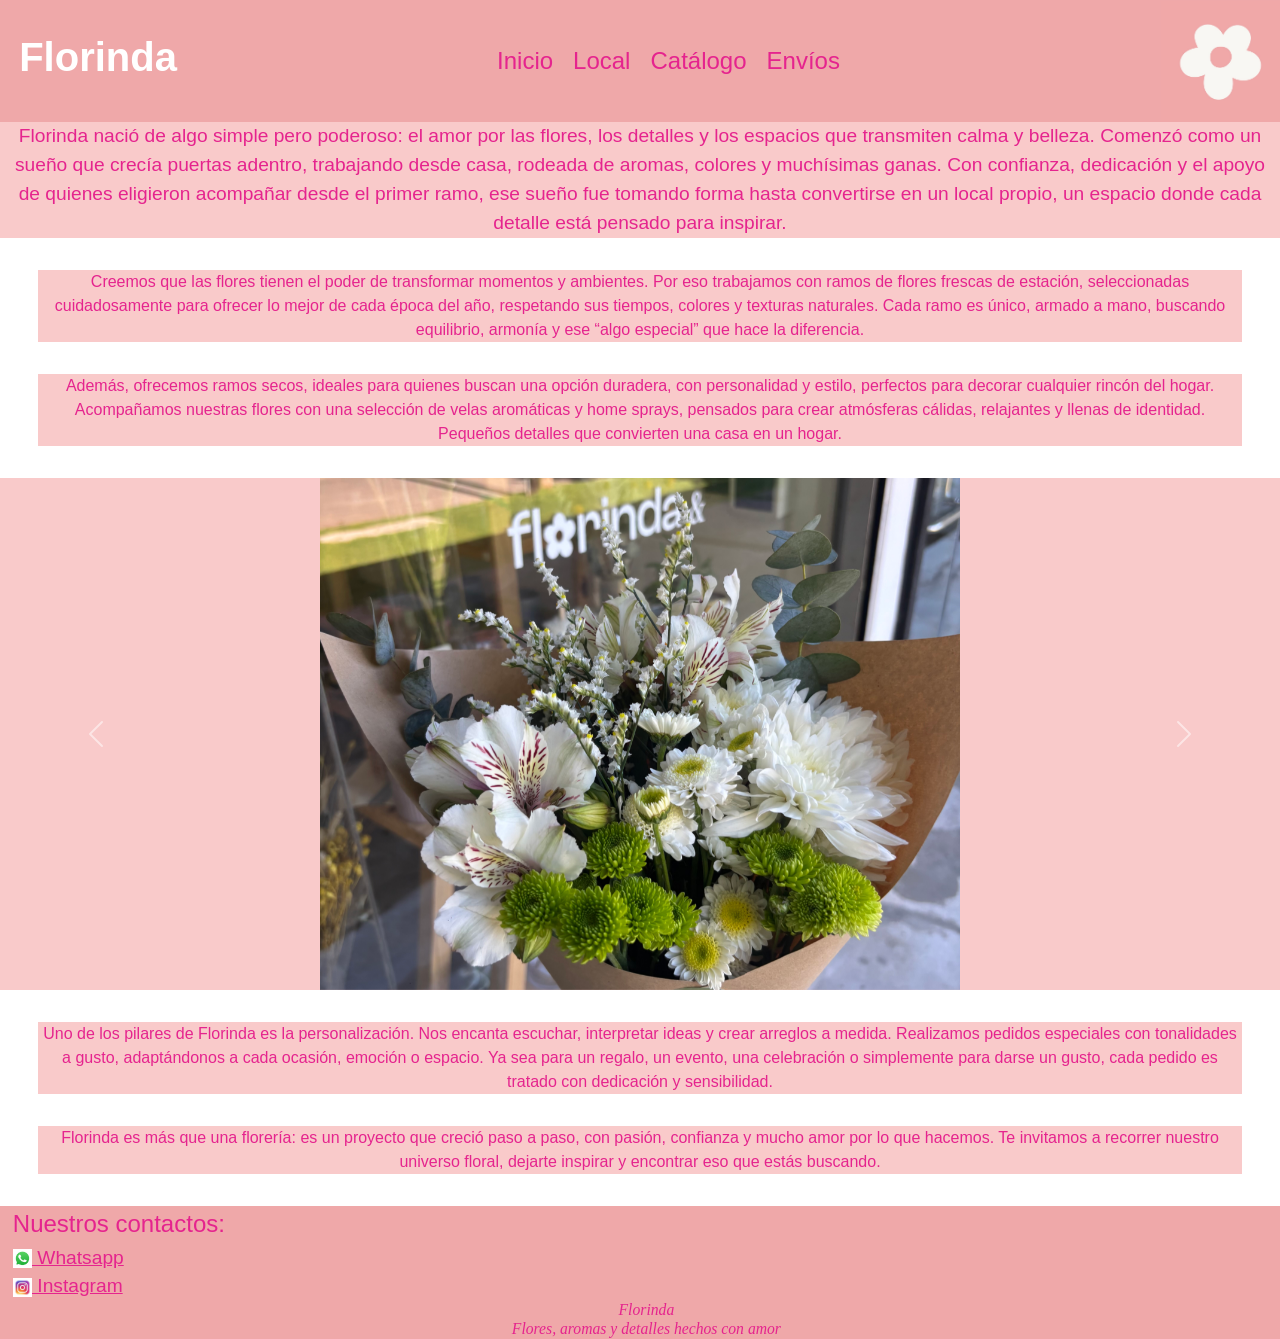
<file: index.html>
<!DOCTYPE html>
<html lang="en">

<head>
    <meta charset="UTF-8">

    <meta name="viewport" content="width=device-width, initial-scale=1.0">

    <title>Inicio-Florinda</title>

    <meta name="description" content="Conocé las mejores flores de City Bell: ramos, aromas y velas para tu hogar o regalar.">

    <link href="https://cdn.jsdelivr.net/npm/bootstrap@5.3.8/dist/css/bootstrap.min.css" rel="stylesheet"
        integrity="sha384-sRIl4kxILFvY47J16cr9ZwB07vP4J8+LH7qKQnuqkuIAvNWLzeN8tE5YBujZqJLB" crossorigin="anonymous">

    <link rel="stylesheet" href="https://cdnjs.cloudflare.com/ajax/libs/animate.css/4.1.1/animate.min.css"/>

    <link rel="stylesheet" href="css/estilos.css">
</head>

<body>
    <header>

        <h1>Florinda</h1>

        <nav>
    <ul>
    <li><a href="index.html">Inicio</a></li>
    <li><a href="pagina/local.html">Local</a></li>
    <li><a href="pagina/catálogo.html">Catálogo</a></li>
    <li><a href="pagina/envíos.html">Envíos</a></li>
    </ul>
</nav>

        <a href="index.html">
            <img src="img/logo.jpg" alt="logo flor blanca florinda y fondo rosa" class="logo animate__animated animate__bounce animate__delay-1s">
        </a>

    </header>

    <main>

        <p class="parrafo1"> Florinda nació de algo simple pero poderoso: el amor por las flores, los detalles y los espacios que transmiten calma y belleza. Comenzó como un sueño que crecía puertas adentro, trabajando desde casa, rodeada de aromas, colores y muchísimas ganas. Con confianza, dedicación y el apoyo de quienes eligieron acompañar desde el primer ramo, ese sueño fue tomando forma hasta convertirse en un local propio, un espacio donde cada detalle está pensado para inspirar. 
        </p>

        <p class="parrafo5"> Creemos que las flores tienen el poder de transformar momentos y ambientes. Por eso trabajamos con ramos de flores frescas de estación, seleccionadas cuidadosamente para ofrecer lo mejor de cada época del año, respetando sus tiempos, colores y texturas naturales. Cada ramo es único, armado a mano, buscando equilibrio, armonía y ese “algo especial” que hace la diferencia. 
        </p> 

        <p class="parrafo6"> Además, ofrecemos ramos secos, ideales para quienes buscan una opción duradera, con personalidad y estilo, perfectos para decorar cualquier rincón del hogar. Acompañamos nuestras flores con una selección de velas aromáticas y home sprays, pensados para crear atmósferas cálidas, relajantes y llenas de identidad. Pequeños detalles que convierten una casa en un hogar. 
        </p>

        <div id="carouselExample" class="carousel slide">
            <div class="carousel-inner">
                <div class="carousel-item active">
                    <img src="img/carousel1.jpeg" class="d-block w-50" alt="ramo flores blancas con fondo vidriera del local">
                </div>
                <div class="carousel-item">
                    <img src="img/carousel2.jpeg" class="d-block w-50" alt="gerberas rojas, blancas, naranjas y rosas dentro del local">
                </div>
                <div class="carousel-item">
                    <img src="img/carousel3.jpeg" class="d-block w-50" alt="ramos secos en un balde rosa con fondo de chapa verde">
                </div>
            </div>
            <button class="carousel-control-prev" type="button" data-bs-target="#carouselExample" data-bs-slide="prev">
                <span class="carousel-control-prev-icon" aria-hidden="true"></span>
                <span class="visually-hidden">Previous</span>
            </button>
            <button class="carousel-control-next" type="button" data-bs-target="#carouselExample" data-bs-slide="next">
                <span class="carousel-control-next-icon" aria-hidden="true"></span>
                <span class="visually-hidden">Next</span>
            </button>
        </div>

        <img src="img/carousel4.jpeg" alt="ramo flores de estación con papel rosa y fondo de hojas verdes" class="carousel4">

        <p class="parrafo7"> Uno de los pilares de Florinda es la personalización. Nos encanta escuchar, interpretar ideas y crear arreglos a medida. Realizamos pedidos especiales con tonalidades a gusto, adaptándonos a cada ocasión, emoción o espacio. Ya sea para un regalo, un evento, una celebración o simplemente para darse un gusto, cada pedido es tratado con dedicación y sensibilidad.
        </p>

        <p class="parrafo8"> Florinda es más que una florería: es un proyecto que creció paso a paso, con pasión, confianza y mucho amor por lo que hacemos. Te invitamos a recorrer nuestro universo floral, dejarte inspirar y encontrar eso que estás buscando. 
        </p>

    </main>

    <footer class="footer">

        <p>Nuestros contactos:</p>

        <div class="redes">
            <a href="https://wa.me/2216152833" target="_blank" aria-label="Whatsapp">
                <img src="img/logowhatsapp.png" alt="logo aplicación Whatsapp" class="logowhatsapp">
                Whatsapp
            </a>
        </div>

        <div>
            <a href="https://Instagram.com/florinda.mg" target="_blank" aria-label="Instagram">
                <img src="img/logoinstagram.jpg" alt="logo aplicación Instagram" class="logoinstagram">
                Instagram
            </a>
        </div>

        <p class="cursiva"> Florinda </p>
        <p class="cursiva2"> Flores, aromas y detalles hechos con amor </p>

    </footer>

    <script src="https://cdn.jsdelivr.net/npm/bootstrap@5.3.8/dist/js/bootstrap.bundle.min.js"
        integrity="sha384-FKyoEForCGlyvwx9Hj09JcYn3nv7wiPVlz7YYwJrWVcXK/BmnVDxM+D2scQbITxI"
        crossorigin="anonymous"></script>

</body>

</html>
</file>
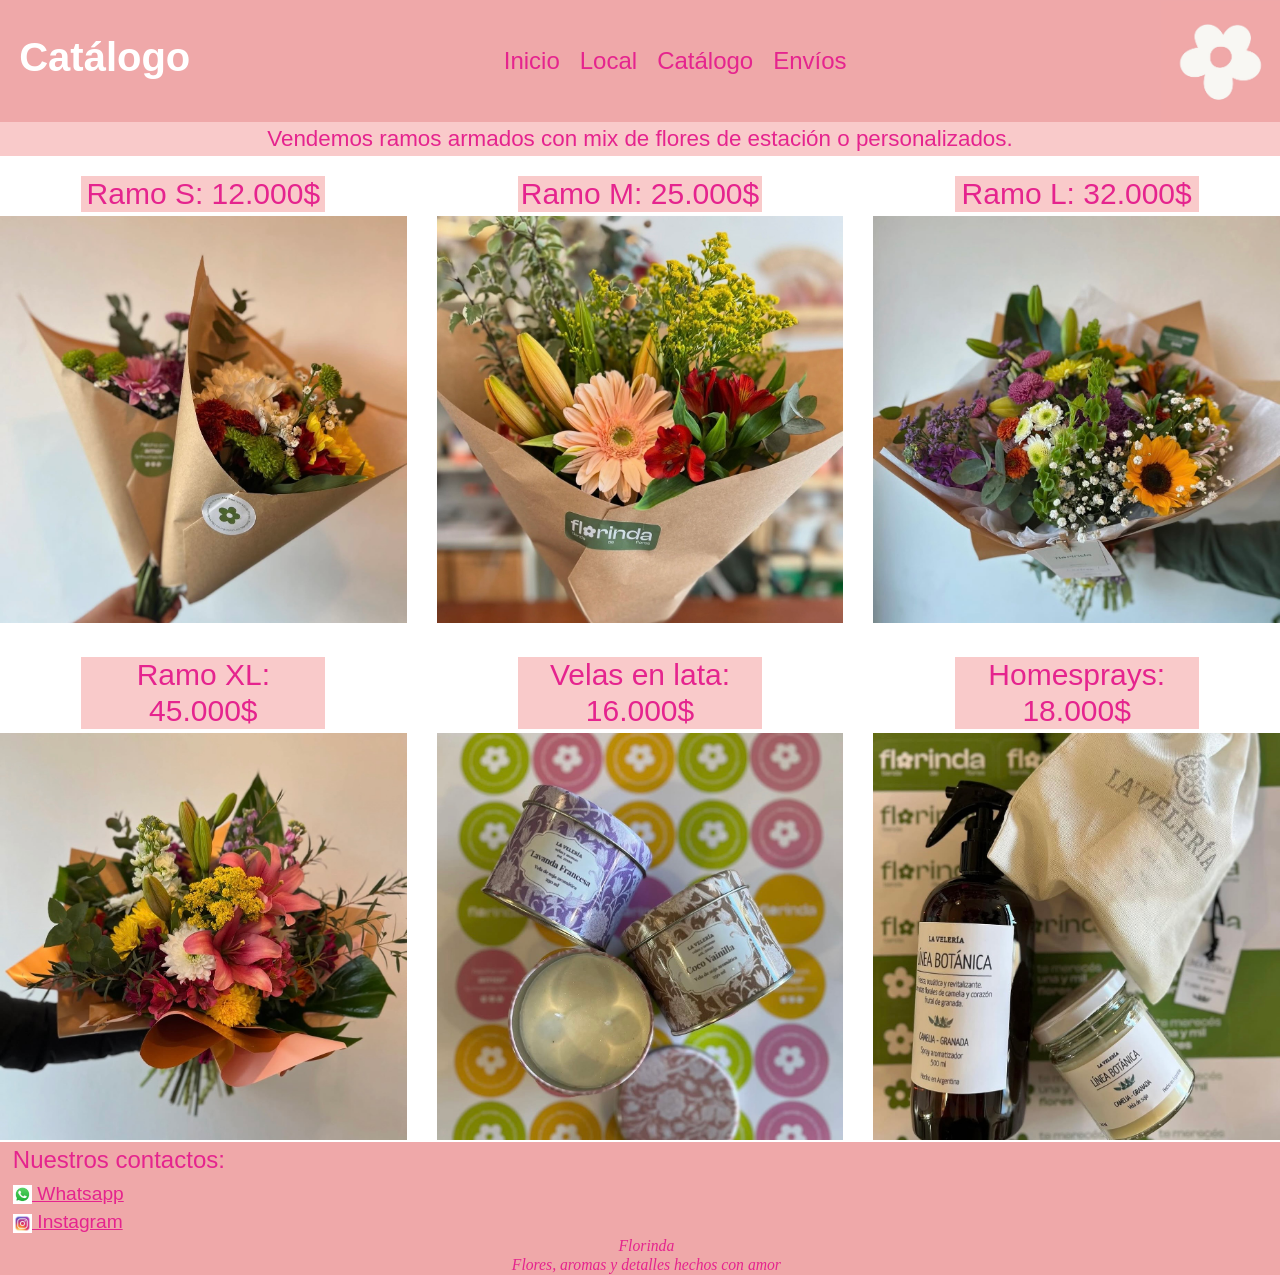
<file: pagina/catálogo.html>
<!DOCTYPE html>
<html lang="en">

<head>
    <meta charset="UTF-8">

    <meta name="viewport" content="width=device-width, initial-scale=1.0">

    <title>Catálogo-Florinda</title>

    <meta name="description" content="Acá vas a ver y elegir el ramo que más te guste, ademas le podes agregar o sacar cualquier flor específica que quieras.">

    <link href="https://cdn.jsdelivr.net/npm/bootstrap@5.3.8/dist/css/bootstrap.min.css" rel="stylesheet"
        integrity="sha384-sRIl4kxILFvY47J16cr9ZwB07vP4J8+LH7qKQnuqkuIAvNWLzeN8tE5YBujZqJLB" crossorigin="anonymous">
    
    <link rel="stylesheet" href="https://cdnjs.cloudflare.com/ajax/libs/animate.css/4.1.1/animate.min.css"/>

    <link rel="stylesheet" href="../css/estilos.css">
</head>

<body>
    <header>
        <h1>Catálogo</h1>
        
        <nav>
    <ul>
    <li><a href="../index.html">Inicio</a></li>
    <li><a href="local.html">Local</a></li>
    <li><a href="catálogo.html">Catálogo</a></li>
    <li><a href="envíos.html">Envíos</a></li>
    </ul>
</nav>

        <a href="../index.html">
            <img src="../img/logo.jpg" alt="logo flor blanca florinda y fondo rosa" class="logo animate__animated animate__bounce animate__delay-1s">
        </a>

    </header>

    <main>
        <p class="parrafo3">Vendemos ramos armados con mix de flores de estación o personalizados.</p>

        <section class="catalogo">

            <article class="productos">
                <h3>Ramo S: 12.000$</h3>
                <img src="../img/ramos.jpg" alt="Ramo tamaño S">
            </article>

            <article class="productos">
                <h3>Ramo M: 25.000$</h3>
                <img src="../img/ramom.jpg" alt="Ramo tamaño M">
            </article>

            <article class="productos">
                <h3>Ramo L: 32.000$</h3>
                <img src="../img/ramol.jpg" alt="Ramo tamaño L">
            </article>

            <article class="productos">
                <h3>Ramo XL: 45.000$</h3>
                <img src="../img/ramoxl.jpg" alt="Ramo tamaño XL">
            </article>

            <article class="productos">
                <h3>Velas en lata: 16.000$</h3>
                <img src="../img/velas.jpg" alt="Velas">
            </article>

            <article class="productos">
                <h3>Homesprays: 18.000$</h3>
                <img src="../img/homespray.jpg" alt="Homespray">
            </article>

        </section>

    </main>

    <footer class="footer">
        <p>Nuestros contactos:</p>

        <div class="redes">
        <a href="https://wa.me/2216152833" target="_blank" aria-label="Whatsapp">
            <img src="../img/logowhatsapp.png" alt="logo aplicación Whatsapp" class="logowhatsapp">
            Whatsapp
        </a>
        </div>

        <div>
            <a href="https://Instagram.com/florinda.mg" target="_blank" aria-label="Instagram">
                <img src="../img/logoinstagram.jpg" alt="logo aplicación Instagram" class="logoinstagram">
                Instagram
            </a>
        </div>

        <p class="cursiva"> Florinda </p>
        <p class="cursiva2"> Flores, aromas y detalles hechos con amor </p>

    </footer>

    <script src="https://cdn.jsdelivr.net/npm/bootstrap@5.3.8/dist/js/bootstrap.bundle.min.js"
        integrity="sha384-FKyoEForCGlyvwx9Hj09JcYn3nv7wiPVlz7YYwJrWVcXK/BmnVDxM+D2scQbITxI"
        crossorigin="anonymous"></script>

</body>

</html>
</file>
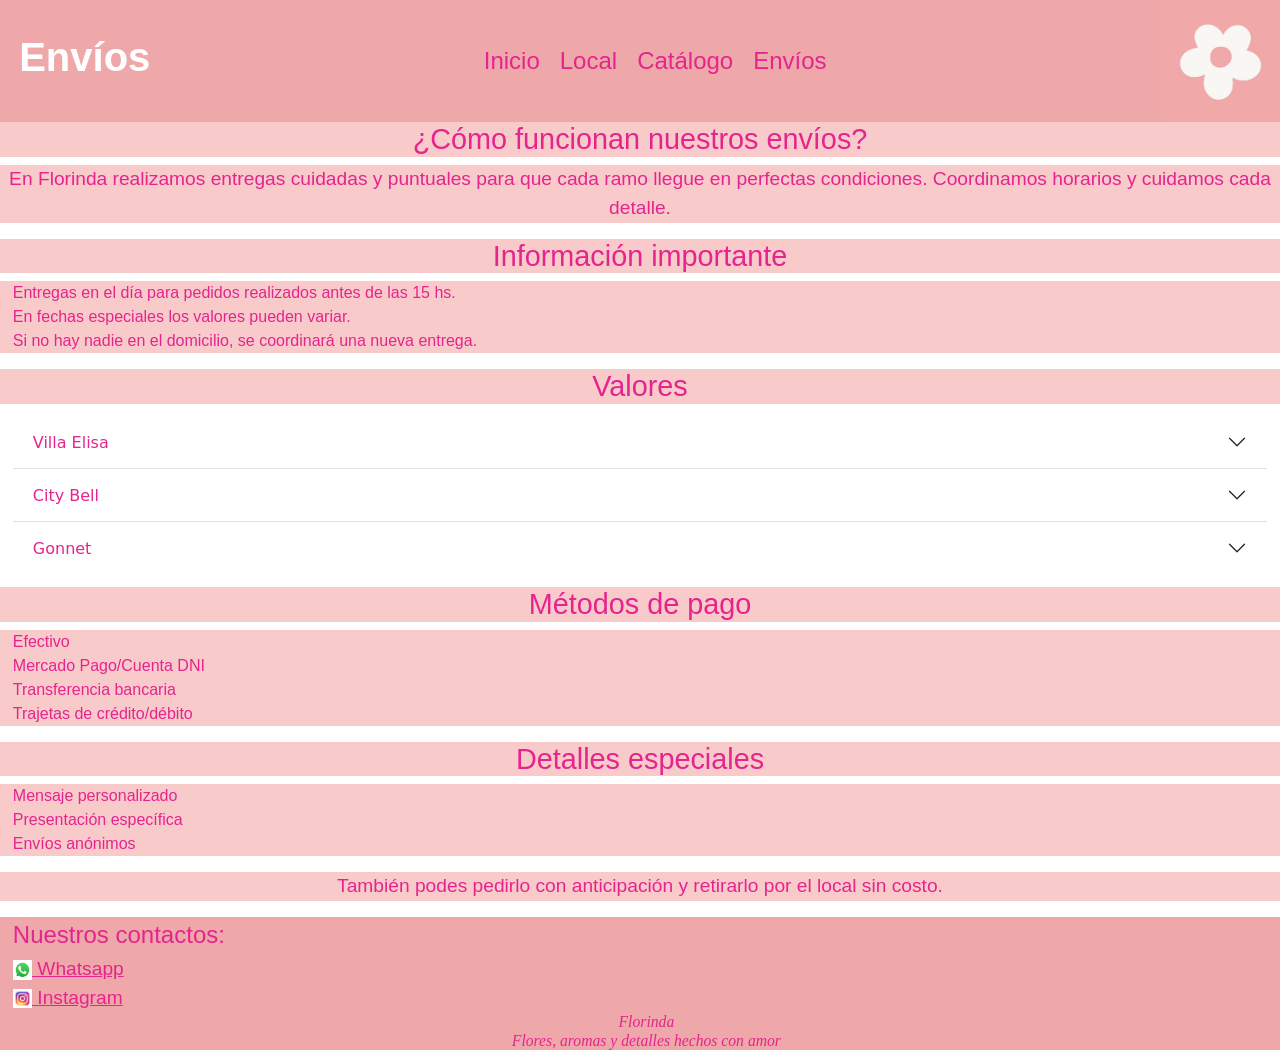
<file: pagina/envíos.html>
<!DOCTYPE html>
<html lang="en">

<head>
    <meta charset="UTF-8">

    <meta name="viewport" content="width=device-width, initial-scale=1.0">

    <title>Envíos-Florinda</title>

    <meta  name="description" content="¡Si no podes acercarte a nosotros, vamos a vos!: consultá por el costó del envío a zonas de City Bell, Gonnet y Villa Elisa.">

    <link href="https://cdn.jsdelivr.net/npm/bootstrap@5.3.8/dist/css/bootstrap.min.css" rel="stylesheet"
        integrity="sha384-sRIl4kxILFvY47J16cr9ZwB07vP4J8+LH7qKQnuqkuIAvNWLzeN8tE5YBujZqJLB" crossorigin="anonymous">

    <link rel="stylesheet" href="https://cdnjs.cloudflare.com/ajax/libs/animate.css/4.1.1/animate.min.css"/>

    <link rel="stylesheet" href="../css/estilos.css">
</head>

<header>
    <h1>Envíos</h1>
    
    <nav>
    <ul>
    <li><a href="../index.html">Inicio</a></li>
    <li><a href="local.html">Local</a></li>
    <li><a href="catálogo.html">Catálogo</a></li>
    <li><a href="envíos.html">Envíos</a></li>
    </ul>
</nav>

        <a href="../index.html">
            <img src="../img/logo.jpg" alt="logo flor blanca florinda y fondo rosa" class="logo animate__animated animate__bounce animate__delay-1s">
        </a>

</header>

<main>

    <section class="info-envios">
<h2>¿Cómo funcionan nuestros envíos?</h2>
<p>
    En Florinda realizamos entregas cuidadas y puntuales para que cada ramo llegue
    en perfectas condiciones. Coordinamos horarios y cuidamos cada detalle.
</p>
</section>

    <section class="condiciones">
<h2>Información importante</h2>
<ul>
    <li>Entregas en el día para pedidos realizados antes de las 15 hs.</li>
    <li>En fechas especiales los valores pueden variar.</li>
    <li>Si no hay nadie en el domicilio, se coordinará una nueva entrega.</li>
</ul>
<h2>Valores</h2>
</section>

    <div class="accordion accordion-flush" id="accordionFlushExample">
        <div class="accordion-item">
            <h2 class="accordion-header">
                <button class="accordion-button collapsed" type="button" data-bs-toggle="collapse"
                    data-bs-target="#flush-collapseOne" aria-expanded="false" aria-controls="flush-collapseOne">
                    Villa Elisa
                </button>
            </h2>
            <div id="flush-collapseOne" class="accordion-collapse collapse" data-bs-parent="#accordionFlushExample">
                <div class="accordion-body"> 2.000$ </div>
            </div>
        </div>
        <div class="accordion-item">
            <h2 class="accordion-header">
                <button class="accordion-button collapsed" type="button" data-bs-toggle="collapse"
                    data-bs-target="#flush-collapseTwo" aria-expanded="false" aria-controls="flush-collapseTwo">
                    City Bell
                </button>
            </h2>
            <div id="flush-collapseTwo" class="accordion-collapse collapse" data-bs-parent="#accordionFlushExample">
                <div class="accordion-body"> 2.000$ </div>
            </div>
        </div>
        <div class="accordion-item">
            <h2 class="accordion-header">
                <button class="accordion-button collapsed" type="button" data-bs-toggle="collapse"
                    data-bs-target="#flush-collapseThree" aria-expanded="false" aria-controls="flush-collapseThree">
                    Gonnet
                </button>
            </h2>
            <div id="flush-collapseThree" class="accordion-collapse collapse" data-bs-parent="#accordionFlushExample">
                <div class="accordion-body"> 4.000$ </div>
            </div>
        </div>
    </div>

    <section class="pagos">
    <h2> Métodos de pago</h2>
    <ul>
        <li>Efectivo</li>
        <li>Mercado Pago/Cuenta DNI</li>
        <li>Transferencia bancaria</li>
        <li>Trajetas de crédito/débito</li>
    </ul>
    </section>

    <section class="especiales">
    <h2>Detalles especiales</h2>
    <ul>
        <li>Mensaje personalizado</li>
        <li>Presentación específica</li>
        <li>Envíos anónimos</li>
    </ul>
    </section>

    <p class="parrafo4">También podes pedirlo con anticipación y retirarlo por el local sin costo.</p>

    <section class="envios1">
        <img src="../img/envios1.jpg" alt="vidriera local: espacios creativos" class="img-envios">
    </section>

</main>

<footer class="footer">
    <p>Nuestros contactos:</p>

    <div class="redes">
        <a href="https://wa.me/2216152833" target="_blank" aria-label="Whatsapp">
            <img src="../img/logowhatsapp.png" alt="logo aplicación Whatsapp" class="logowhatsapp">
            Whatsapp
        </a>
    </div>

    <div>
            <a href="https://Instagram.com/florinda.mg" target="_blank" aria-label="Instagram">
                <img src="../img/logoinstagram.jpg" alt="logo aplicación Instagram" class="logoinstagram">
                Instagram
            </a>
    </div>

        <p class="cursiva"> Florinda </p>
        <p class="cursiva2"> Flores, aromas y detalles hechos con amor </p>

</footer>

<script src="https://cdn.jsdelivr.net/npm/bootstrap@5.3.8/dist/js/bootstrap.bundle.min.js"
    integrity="sha384-FKyoEForCGlyvwx9Hj09JcYn3nv7wiPVlz7YYwJrWVcXK/BmnVDxM+D2scQbITxI"
    crossorigin="anonymous"></script>

</body>

</html>
</file>
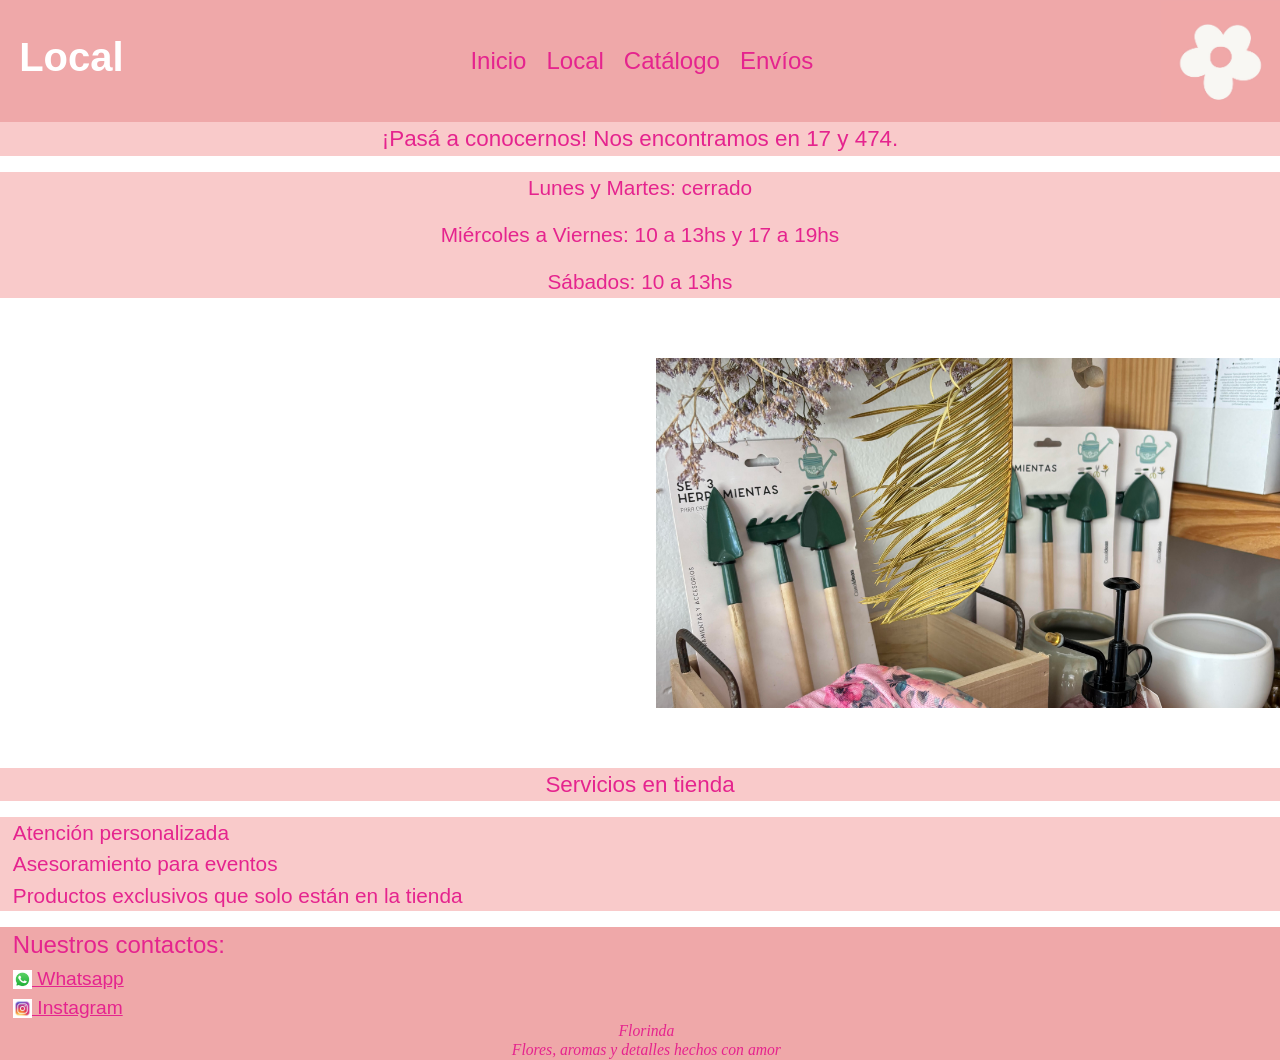
<file: pagina/local.html>
<!DOCTYPE html>
<html lang="en">

<head>
    <meta charset="UTF-8">

    <meta name="viewport" content="width=device-width, initial-scale=1.0">

    <title>Local-Florinda</title>

    <meta name="description" content="Acercate a 474 y 17, Local 2, para tu atención personalizada en el local.">

    <link href="https://cdn.jsdelivr.net/npm/bootstrap@5.3.8/dist/css/bootstrap.min.css" rel="stylesheet"
        integrity="sha384-sRIl4kxILFvY47J16cr9ZwB07vP4J8+LH7qKQnuqkuIAvNWLzeN8tE5YBujZqJLB" crossorigin="anonymous">

    <link rel="stylesheet" href="https://cdnjs.cloudflare.com/ajax/libs/animate.css/4.1.1/animate.min.css"/>

    <link rel="stylesheet" href="../css/estilos.css">
</head>

<body>
    <header>
        <h1>Local</h1>
        <nav>
    <ul>
    <li><a href="../index.html">Inicio</a></li>
    <li><a href="local.html">Local</a></li>
    <li><a href="catálogo.html">Catálogo</a></li>
    <li><a href="envíos.html">Envíos</a></li>
    </ul>
</nav>

        <a href="../index.html">
            <img src="../img/logo.jpg" alt="logo flor blanca florinda y fondo rosa" class="logo animate__animated animate__bounce animate__delay-1s">
        </a>

    </header>

    <main>
        <p class="parrafo2">¡Pasá a conocernos!
            Nos encontramos en 17 y 474. </p>

        <div class="horarios">
            <p>Lunes y Martes: cerrado </p>
            <p>Miércoles a Viernes: 10 a 13hs y 17 a 19hs </p>
            <p>Sábados: 10 a 13hs </p>
        </div>

    <section class="local">
    
        <div class="mapa">
        <iframe
        src="https://www.google.com/maps/embed?pb=!1m18!1m12!1m3!1d2733.253118090662!2d-58.04680659022993!3d-34.8773186063136!2m3!1f0!2f0!3f0!3m2!1i1024!2i768!4f13.1!3m3!1m2!1s0x95a2de7f48c63a15%3A0xf943c48235da56f1!2sC.%20474%201127%2C%20B1896%20City%20Bell%2C%20Provincia%20de%20Buenos%20Aires!5e0!3m2!1ses-419!2sar!4v1766364071471!5m2!1ses-419!2sar"
        width="100%" height="350" style="border:0;" allowfullscreen="" loading="lazy"
        referrerpolicy="no-referrer-when-downgrade"></iframe>
        </div>

        <div class="local1">
        <img src="../img/local1.jpg" alt="elementos que hay en el mostrador del local">
        </div>

    </section>

    <section class="servicios">
        <p>Servicios en tienda</p>
        <ul>
        <li>Atención personalizada</li>
        <li>Asesoramiento para eventos</li>
        <li>Productos exclusivos que solo están en la tienda</li>
        </ul>
    </section>

    </main>

    <footer class="footer">
        <p>Nuestros contactos:</p>

        <div class="redes">
        <a href="https://wa.me/2216152833" target="_blank" aria-label="Whatsapp">
            <img src="../img/logowhatsapp.png" alt="logo aplicación Whatsapp" class="logowhatsapp">
            Whatsapp
        </a>
        </div>

        <div>
            <a href="https://Instagram.com/florinda.mg" target="_blank" aria-label="Instagram">
                <img src="../img/logoinstagram.jpg" alt="logo aplicación Instagram" class="logoinstagram"> 
                Instagram
            </a>
        </div>

        <p class="cursiva"> Florinda </p>
        <p class="cursiva2"> Flores, aromas y detalles hechos con amor </p>

    </footer>

<script src="https://cdn.jsdelivr.net/npm/bootstrap@5.3.8/dist/js/bootstrap.bundle.min.js"
        integrity="sha384-FKyoEForCGlyvwx9Hj09JcYn3nv7wiPVlz7YYwJrWVcXK/BmnVDxM+D2scQbITxI"
        crossorigin="anonymous"></script>

</body>

</html>
</file>
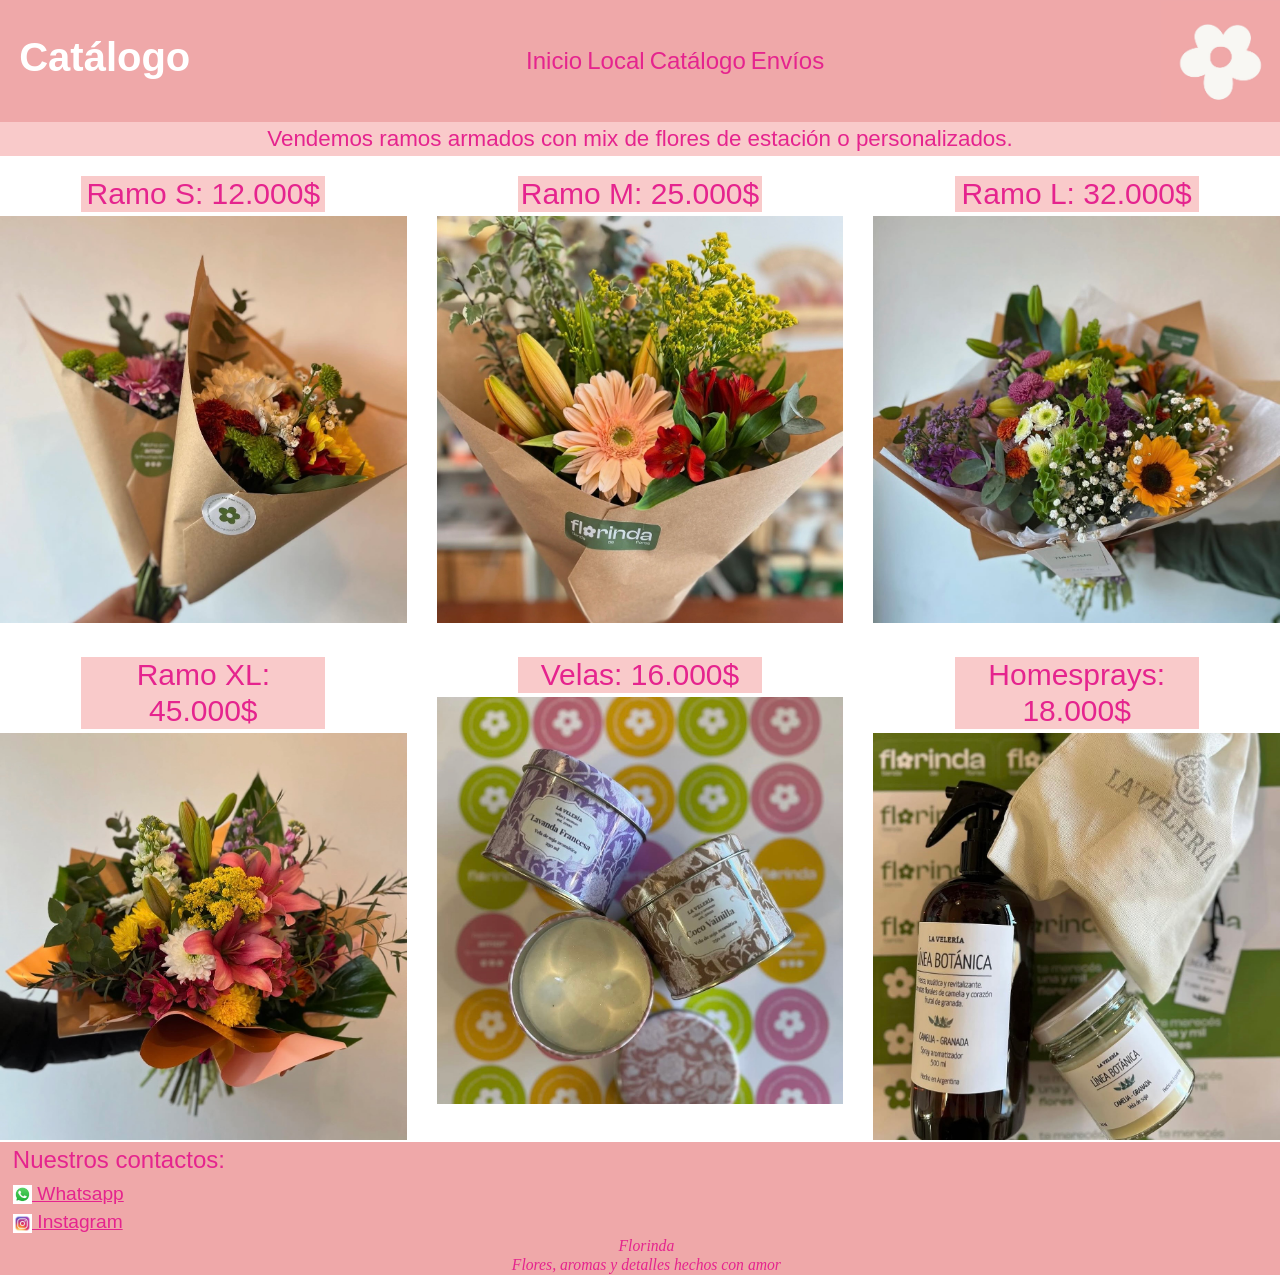
<file: página/catálogo.html>
<!DOCTYPE html>
<html lang="en">

<head>
    <meta charset="UTF-8">
    <meta name="viewport" content="width=device-width, initial-scale=1.0">
    <title>Catálogo</title>
    <link href="https://cdn.jsdelivr.net/npm/bootstrap@5.3.8/dist/css/bootstrap.min.css" rel="stylesheet"
        integrity="sha384-sRIl4kxILFvY47J16cr9ZwB07vP4J8+LH7qKQnuqkuIAvNWLzeN8tE5YBujZqJLB" crossorigin="anonymous">
    <link rel="stylesheet" href="https://cdnjs.cloudflare.com/ajax/libs/animate.css/4.1.1/animate.min.css"/>
    <link rel="stylesheet" href="../css/estilos.css">
</head>

<body>
    <header>
        <h1>Catálogo</h1>
        <nav>
            <a href="../index.html">Inicio</a>
            <a href="local.html">Local</a>
            <a href="catálogo.html">Catálogo</a>
            <a href="envíos.html">Envíos</a>
        </nav>

        <a href="../index.html">
            <img src="../img/logo.jpg" alt="Logo Florinda" class="logo animate__animated animate__bounce animate__delay-1s">
        </a>

    </header>

    <main>
        <p class="parrafo3">Vendemos ramos armados con mix de flores de estación o personalizados.</p>

        <section class="catalogo">

            <article class="productos">
                <h3>Ramo S: 12.000$</h3>
                <img src="../img/ramos.jpg" alt="Ramo S">
            </article>

            <article class="productos">
                <h3>Ramo M: 25.000$</h3>
                <img src="../img/ramom.jpg" alt="Ramo M">
            </article>

            <article class="productos">
                <h3>Ramo L: 32.000$</h3>
                <img src="../img/ramol.jpg" alt="Ramo L">
            </article>

            <article class="productos">
                <h3>Ramo XL: 45.000$</h3>
                <img src="../img/ramoxl.jpg" alt="Ramo L">
            </article>

            <article class="productos">
                <h3>Velas: 16.000$</h3>
                <img src="../img/velas.jpg" alt="Velas">
            </article>

            <article class="productos">
                <h3>Homesprays: 18.000$</h3>
                <img src="../img/homespray.jpg" alt="Homesprays">
            </article>

        </section>

    </main>

    <footer class="footer">
        <p>Nuestros contactos:</p>

        <div class="redes">
        <a href="https://wa.me/2216152833" target="_blank" aria-label="Whatsapp">
            <img src="../img/logowhatsapp.png" alt="Whatsapp" class="logowhatsapp">
            Whatsapp
        </a>
        </div>

        <div>
            <a href="https://Instagram.com/florinda.mg" target="_blank" aria-label="Instagram">
                <img src="../img/logoinstagram.jpg" alt="Instagram" class="logoinstagram">
                Instagram
            </a>
        </div>

        <p class="cursiva"> Florinda </p>
        <p class="cursiva2"> Flores, aromas y detalles hechos con amor </p>

    </footer>

    <script src="https://cdn.jsdelivr.net/npm/bootstrap@5.3.8/dist/js/bootstrap.bundle.min.js"
        integrity="sha384-FKyoEForCGlyvwx9Hj09JcYn3nv7wiPVlz7YYwJrWVcXK/BmnVDxM+D2scQbITxI"
        crossorigin="anonymous"></script>

</body>

</html>
</file>
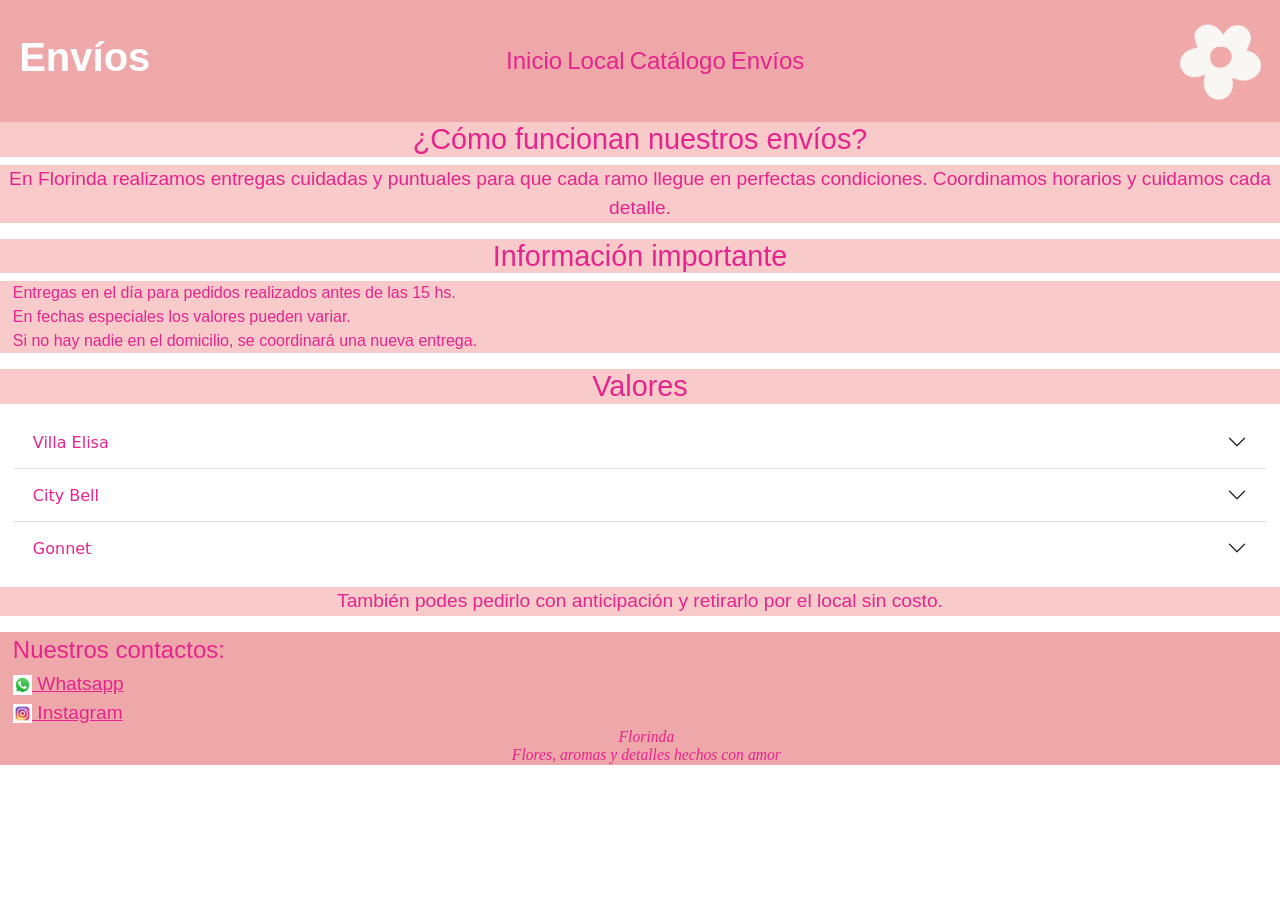
<file: página/envíos.html>
<!DOCTYPE html>
<html lang="en">

<head>
    <meta charset="UTF-8">
    <meta name="viewport" content="width=device-width, initial-scale=1.0">
    <title>Envíos</title>

    <link href="https://cdn.jsdelivr.net/npm/bootstrap@5.3.8/dist/css/bootstrap.min.css" rel="stylesheet"
        integrity="sha384-sRIl4kxILFvY47J16cr9ZwB07vP4J8+LH7qKQnuqkuIAvNWLzeN8tE5YBujZqJLB" crossorigin="anonymous">
    <link rel="stylesheet" href="https://cdnjs.cloudflare.com/ajax/libs/animate.css/4.1.1/animate.min.css"/>
    <link rel="stylesheet" href="../css/estilos.css">
</head>

<header>
    <h1>Envíos</h1>
    <nav>
        <a href="../index.html">Inicio</a>
        <a href="local.html">Local</a>
        <a href="catálogo.html">Catálogo</a>
        <a href="envíos.html">Envíos</a>
    </nav>

        <a href="../index.html">
            <img src="../img/logo.jpg" alt="Logo Florinda" class="logo animate__animated animate__bounce animate__delay-1s">
        </a>

</header>

<main>

    <section class="info-envios">
<h2>¿Cómo funcionan nuestros envíos?</h2>
<p>
    En Florinda realizamos entregas cuidadas y puntuales para que cada ramo llegue
    en perfectas condiciones. Coordinamos horarios y cuidamos cada detalle.
</p>
</section>

    <section class="condiciones">
<h2>Información importante</h2>
<ul>
    <li>Entregas en el día para pedidos realizados antes de las 15 hs.</li>
    <li>En fechas especiales los valores pueden variar.</li>
    <li>Si no hay nadie en el domicilio, se coordinará una nueva entrega.</li>
</ul>
<h2>Valores</h2>
</section>

    <div class="accordion accordion-flush" id="accordionFlushExample">
        <div class="accordion-item">
            <h2 class="accordion-header">
                <button class="accordion-button collapsed" type="button" data-bs-toggle="collapse"
                    data-bs-target="#flush-collapseOne" aria-expanded="false" aria-controls="flush-collapseOne">
                    Villa Elisa
                </button>
            </h2>
            <div id="flush-collapseOne" class="accordion-collapse collapse" data-bs-parent="#accordionFlushExample">
                <div class="accordion-body"> 2.000$ </div>
            </div>
        </div>
        <div class="accordion-item">
            <h2 class="accordion-header">
                <button class="accordion-button collapsed" type="button" data-bs-toggle="collapse"
                    data-bs-target="#flush-collapseTwo" aria-expanded="false" aria-controls="flush-collapseTwo">
                    City Bell
                </button>
            </h2>
            <div id="flush-collapseTwo" class="accordion-collapse collapse" data-bs-parent="#accordionFlushExample">
                <div class="accordion-body"> 2.000$ </div>
            </div>
        </div>
        <div class="accordion-item">
            <h2 class="accordion-header">
                <button class="accordion-button collapsed" type="button" data-bs-toggle="collapse"
                    data-bs-target="#flush-collapseThree" aria-expanded="false" aria-controls="flush-collapseThree">
                    Gonnet
                </button>
            </h2>
            <div id="flush-collapseThree" class="accordion-collapse collapse" data-bs-parent="#accordionFlushExample">
                <div class="accordion-body"> 4.000$ </div>
            </div>
        </div>
    </div>

    <p class="parrafo4">También podes pedirlo con anticipación y retirarlo por el local sin costo.</p>

    <section class="envios1">
        <img src="../img/envios1.jpg" alt="enviosflorinda" class="img-envios">
    </section>

</main>

<footer class="footer">
    <p>Nuestros contactos:</p>

    <div class="redes">
        <a href="https://wa.me/2216152833" target="_blank" aria-label="Whatsapp">
            <img src="../img/logowhatsapp.png" alt="Whatsapp" class="logowhatsapp">
            Whatsapp
        </a>
    </div>

    <div>
            <a href="https://Instagram.com/florinda.mg" target="_blank" aria-label="Instagram">
                <img src="../img/logoinstagram.jpg" alt="Instagram" class="logoinstagram">
                Instagram
            </a>
    </div>

        <p class="cursiva"> Florinda </p>
        <p class="cursiva2"> Flores, aromas y detalles hechos con amor </p>

</footer>

<script src="https://cdn.jsdelivr.net/npm/bootstrap@5.3.8/dist/js/bootstrap.bundle.min.js"
    integrity="sha384-FKyoEForCGlyvwx9Hj09JcYn3nv7wiPVlz7YYwJrWVcXK/BmnVDxM+D2scQbITxI"
    crossorigin="anonymous"></script>

</body>

</html>
</file>
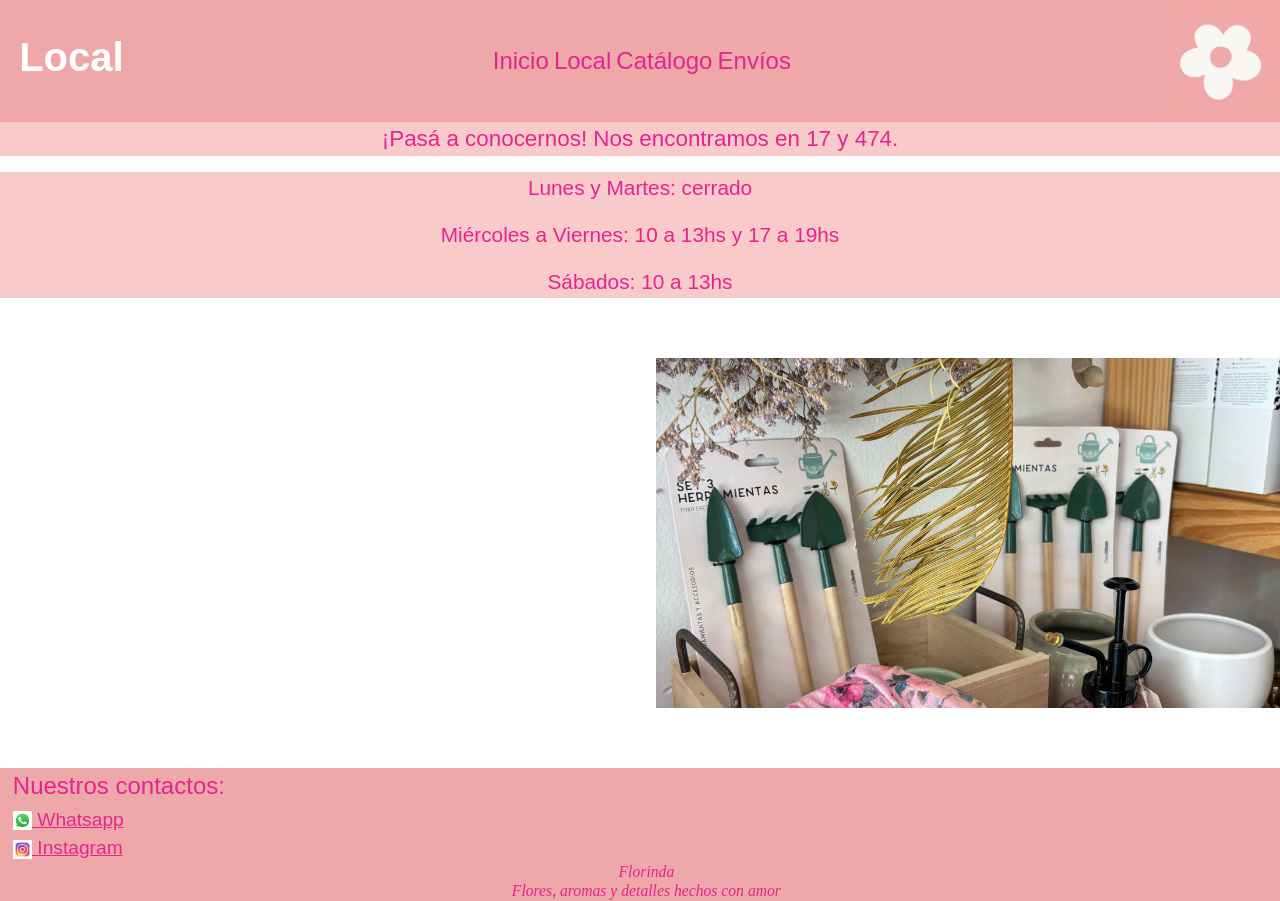
<file: página/local.html>
<!DOCTYPE html>
<html lang="en">

<head>
    <meta charset="UTF-8">
    <meta name="viewport" content="width=device-width, initial-scale=1.0">
    <title>Local</title>
    <link href="https://cdn.jsdelivr.net/npm/bootstrap@5.3.8/dist/css/bootstrap.min.css" rel="stylesheet"
        integrity="sha384-sRIl4kxILFvY47J16cr9ZwB07vP4J8+LH7qKQnuqkuIAvNWLzeN8tE5YBujZqJLB" crossorigin="anonymous">
    <link rel="stylesheet" href="https://cdnjs.cloudflare.com/ajax/libs/animate.css/4.1.1/animate.min.css"/>
    <link rel="stylesheet" href="../css/estilos.css">
</head>

<body>
    <header>
        <h1>Local</h1>
        <nav>
            <a href="../index.html">Inicio</a>
            <a href="local.html">Local</a>
            <a href="catálogo.html">Catálogo</a>
            <a href="envíos.html">Envíos</a>
        </nav>

        <a href="../index.html">
            <img src="../img/logo.jpg" alt="Logo Florinda" class="logo animate__animated animate__bounce animate__delay-1s">
        </a>

    </header>

    <main>
        <p class="parrafo2">¡Pasá a conocernos!
            Nos encontramos en 17 y 474. </p>

        <div class="horarios">
            <p>Lunes y Martes: cerrado </p>
            <p>Miércoles a Viernes: 10 a 13hs y 17 a 19hs </p>
            <p>Sábados: 10 a 13hs </p>
        </div>

    <section class="local">
    
        <div class="mapa">
        <iframe
        src="https://www.google.com/maps/embed?pb=!1m18!1m12!1m3!1d2733.253118090662!2d-58.04680659022993!3d-34.8773186063136!2m3!1f0!2f0!3f0!3m2!1i1024!2i768!4f13.1!3m3!1m2!1s0x95a2de7f48c63a15%3A0xf943c48235da56f1!2sC.%20474%201127%2C%20B1896%20City%20Bell%2C%20Provincia%20de%20Buenos%20Aires!5e0!3m2!1ses-419!2sar!4v1766364071471!5m2!1ses-419!2sar"
        width="100%" height="350" style="border:0;" allowfullscreen="" loading="lazy"
        referrerpolicy="no-referrer-when-downgrade"></iframe>
        </div>

        <div class="local1">
        <img src="../img/local1.jpg" alt="localflorinda">
        </div>

    </section>

    </main>

    <footer class="footer">
        <p>Nuestros contactos:</p>

        <div class="redes">
        <a href="https://wa.me/2216152833" target="_blank" aria-label="Whatsapp">
            <img src="../img/logowhatsapp.png" alt="Whatsapp" class="logowhatsapp">
            Whatsapp
        </a>
        </div>

        <div>
            <a href="https://Instagram.com/florinda.mg" target="_blank" aria-label="Instagram">
                <img src="../img/logoinstagram.jpg" alt="Instagram" class="logoinstagram"> 
                Instagram
            </a>
        </div>

        <p class="cursiva"> Florinda </p>
        <p class="cursiva2"> Flores, aromas y detalles hechos con amor </p>

    </footer>

<script src="https://cdn.jsdelivr.net/npm/bootstrap@5.3.8/dist/js/bootstrap.bundle.min.js"
        integrity="sha384-FKyoEForCGlyvwx9Hj09JcYn3nv7wiPVlz7YYwJrWVcXK/BmnVDxM+D2scQbITxI"
        crossorigin="anonymous"></script>

</body>

</html>
</file>
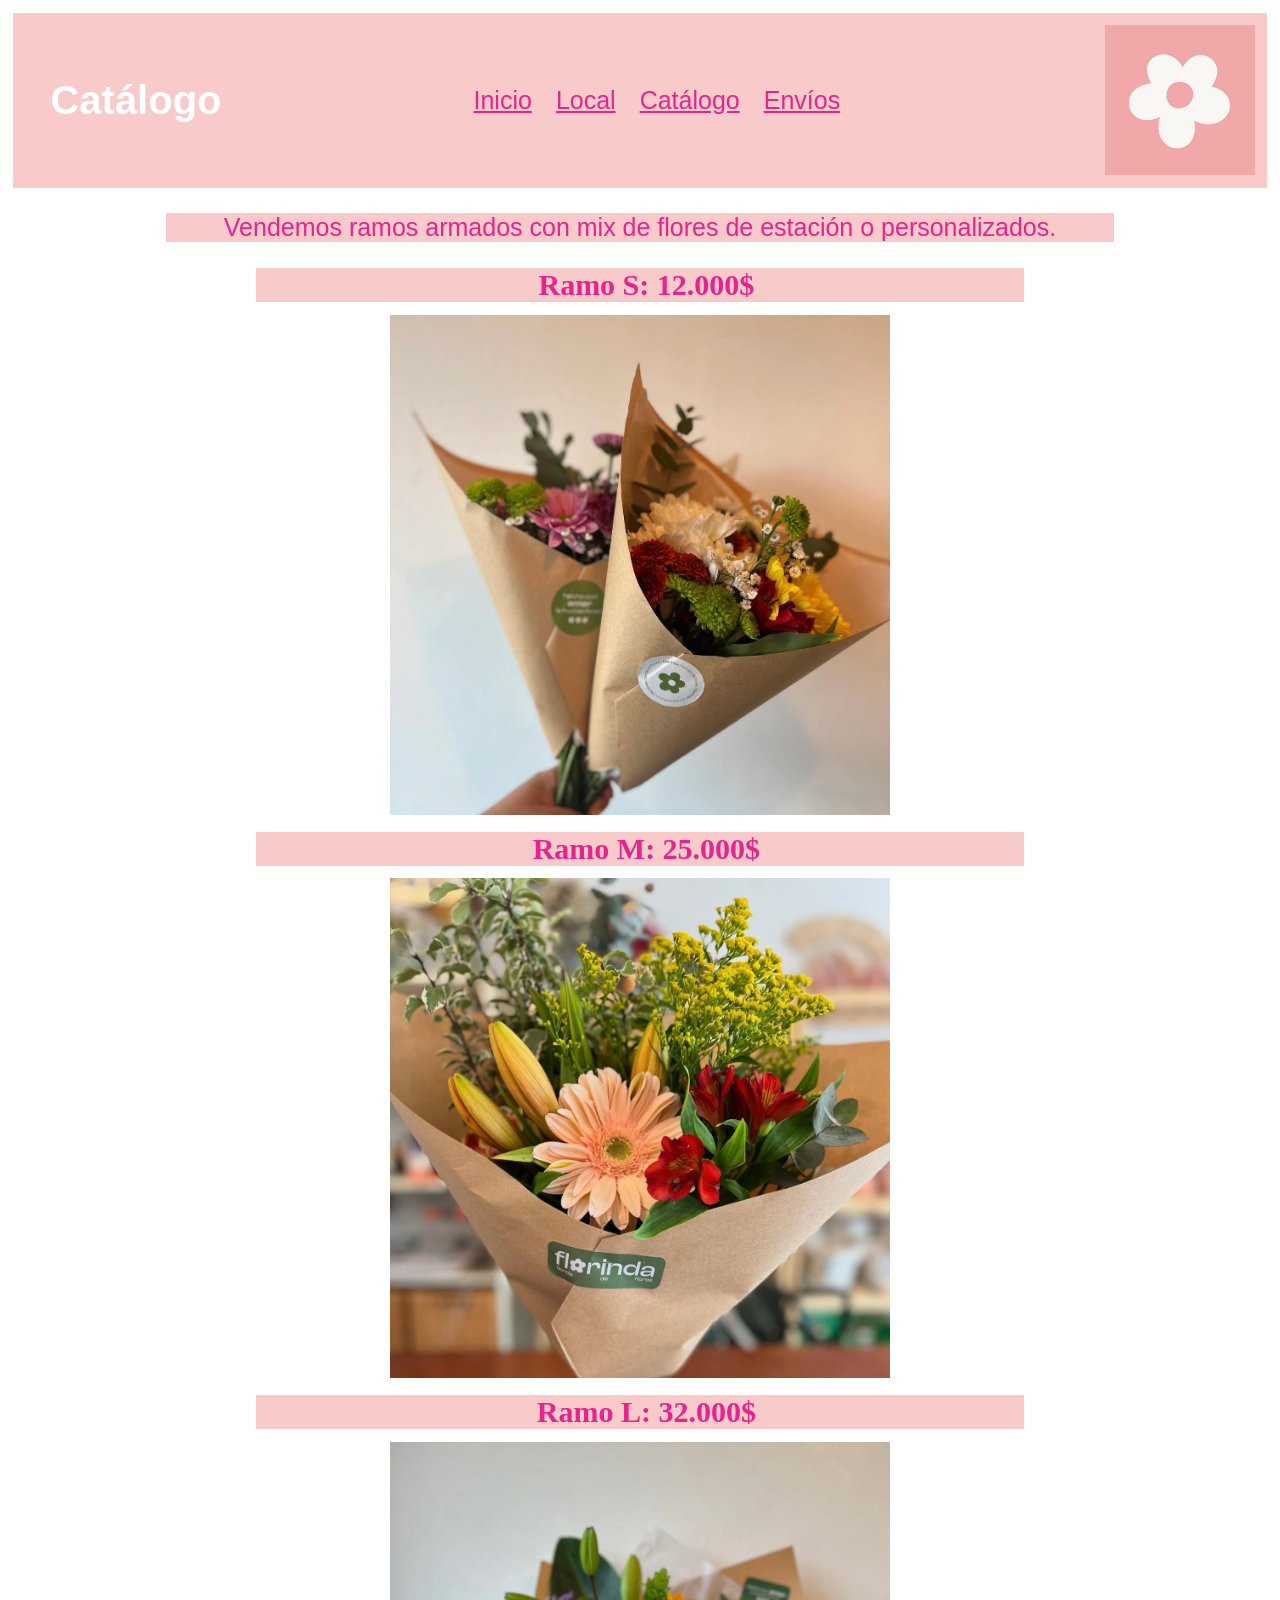
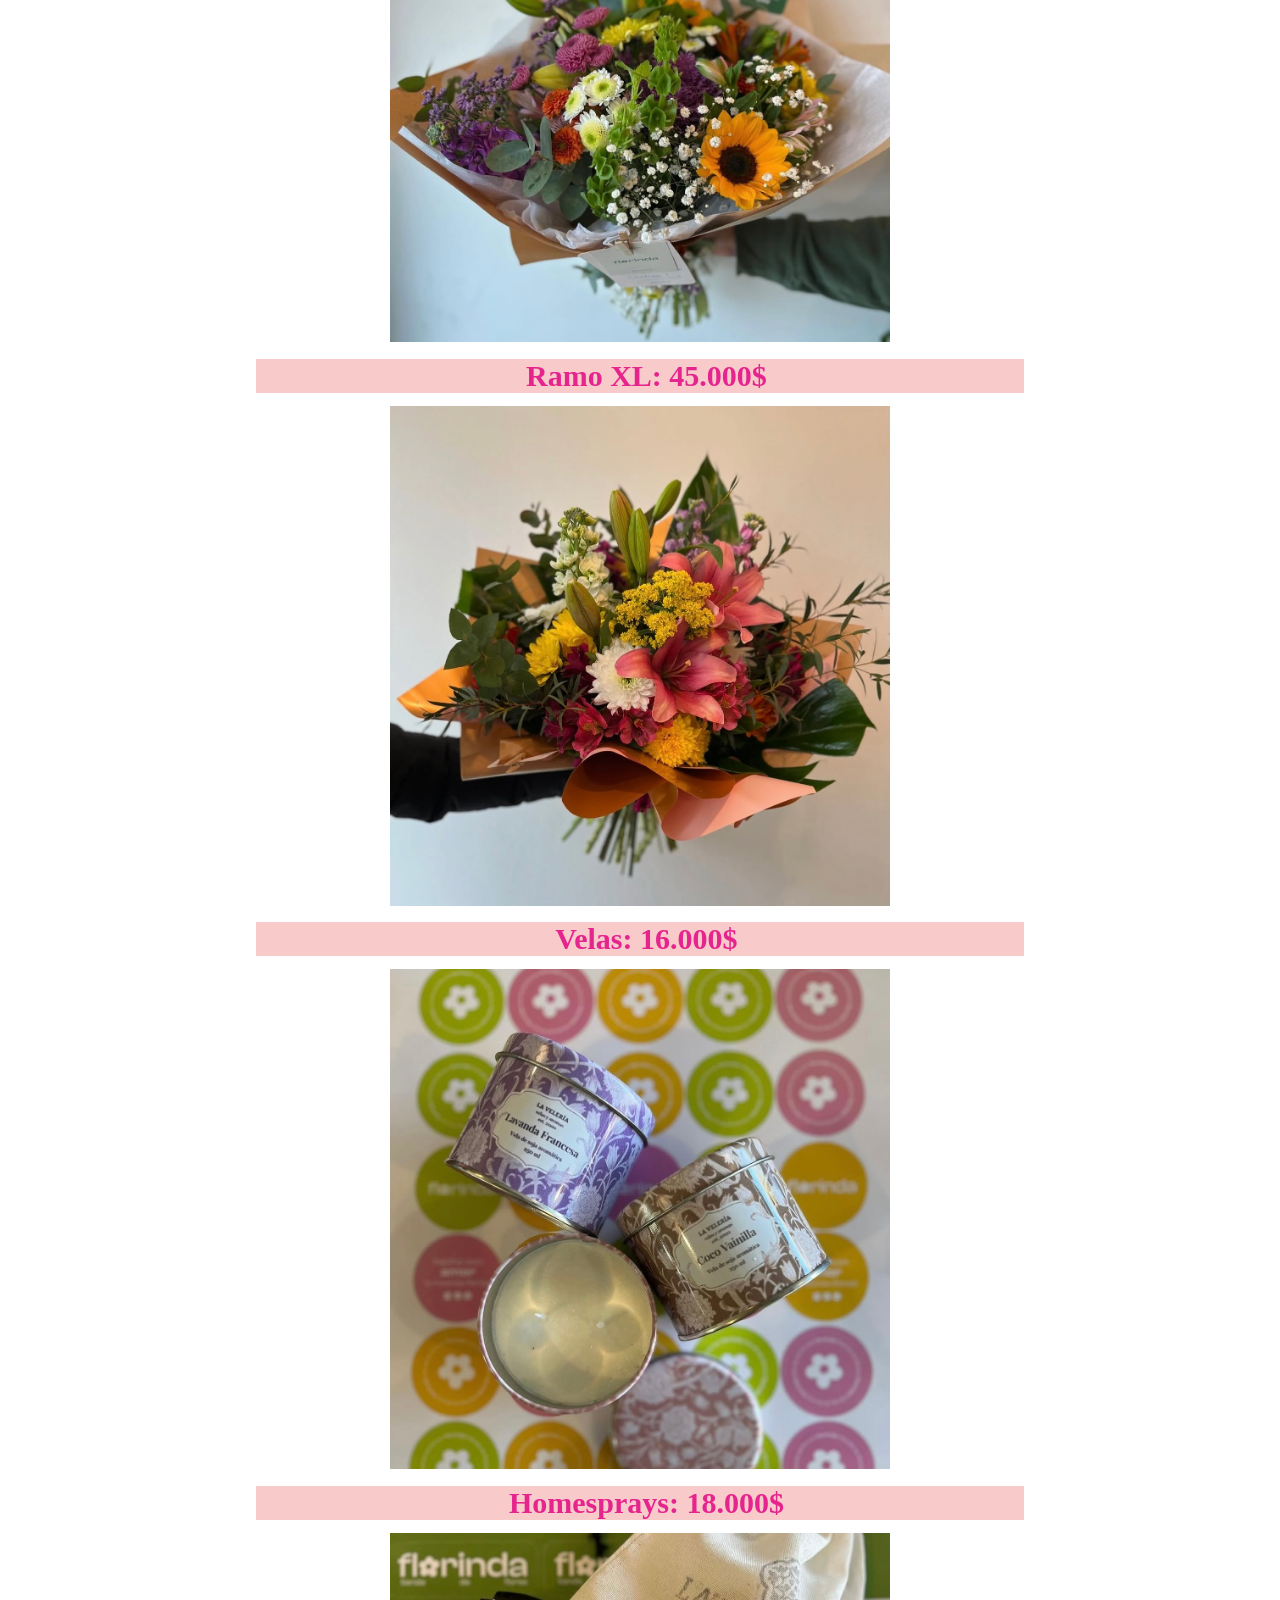
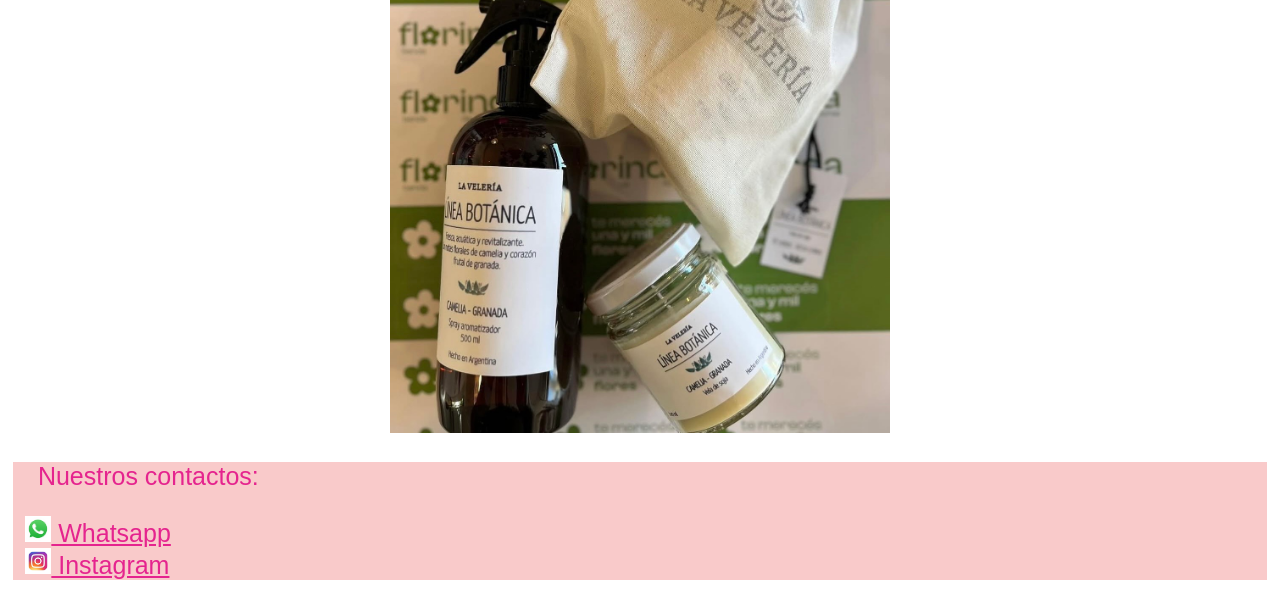
<file: proyectocoder/página/catálogo.html>
<!DOCTYPE html>
<html lang="en">

<head>
    <meta charset="UTF-8">
    <meta name="viewport" content="width=device-width, initial-scale=1.0">
    <title>Catálogo</title>
    <link rel="stylesheet" href="../css/style.css">
</head>

<body>
    <header>
        <h1>Catálogo</h1>
        <nav>
            <a href="../index.html">Inicio</a>
            <a href="local.html">Local</a>
            <a href="catálogo.html">Catálogo</a>
            <a href="envíos.html">Envíos</a>
        </nav>
        <img src="../img/logo.jpg" alt="Logo Florinda" class="logo">
    </header>

    <main>
        <p class="parrafo3">Vendemos ramos armados con mix de flores de estación o personalizados.</p>

        <section class="productos">

            <article class="productos">
                <h3>Ramo S: 12.000$</h3>
                <img src="../img/ramos.jpg" alt="Ramo S">
            </article>

            <article class="productos">
                <h3>Ramo M: 25.000$</h3>
                <img src="../img/ramom.jpg" alt="Ramo M">
            </article>

            <article class="productos">
                <h3>Ramo L: 32.000$</h3>
                <img src="../img/ramol.jpg" alt="Ramo L">
            </article>

            <article class="productos">
                <h3>Ramo XL: 45.000$</h3>
                <img src="../img/ramoxl.jpg" alt="Ramo L">
            </article>

            <article class="productos">
                <h3>Velas: 16.000$</h3>
                <img src="../img/velas.jpg" alt="Velas">
            </article>

            <article class="productos">
                <h3>Homesprays: 18.000$</h3>
                <img src="../img/homespray.jpg" alt="Homesprays">
            </article>

        </section>

    </main>

    <footer class="footer">
        <p>Nuestros contactos:</p>

        <div class="redes">
        <a href="https://wa.me/2216152833" target="_blank" aria-label="Whatsapp">
            <img src="../img/logowhatsapp.png" alt="Whatsapp" class="logowhatsapp">
            Whatsapp
        </a>
        </div>

        <div>
            <a href="https://Instagram.com/florinda.mg" target="_blank" aria-label="Instagram">
                <img src="../img/logoinstagram.jpg" alt="Instagram" class="logoinstagram">
                Instagram
            </a>
        </div>

    </footer>

</body>

</html>
</file>
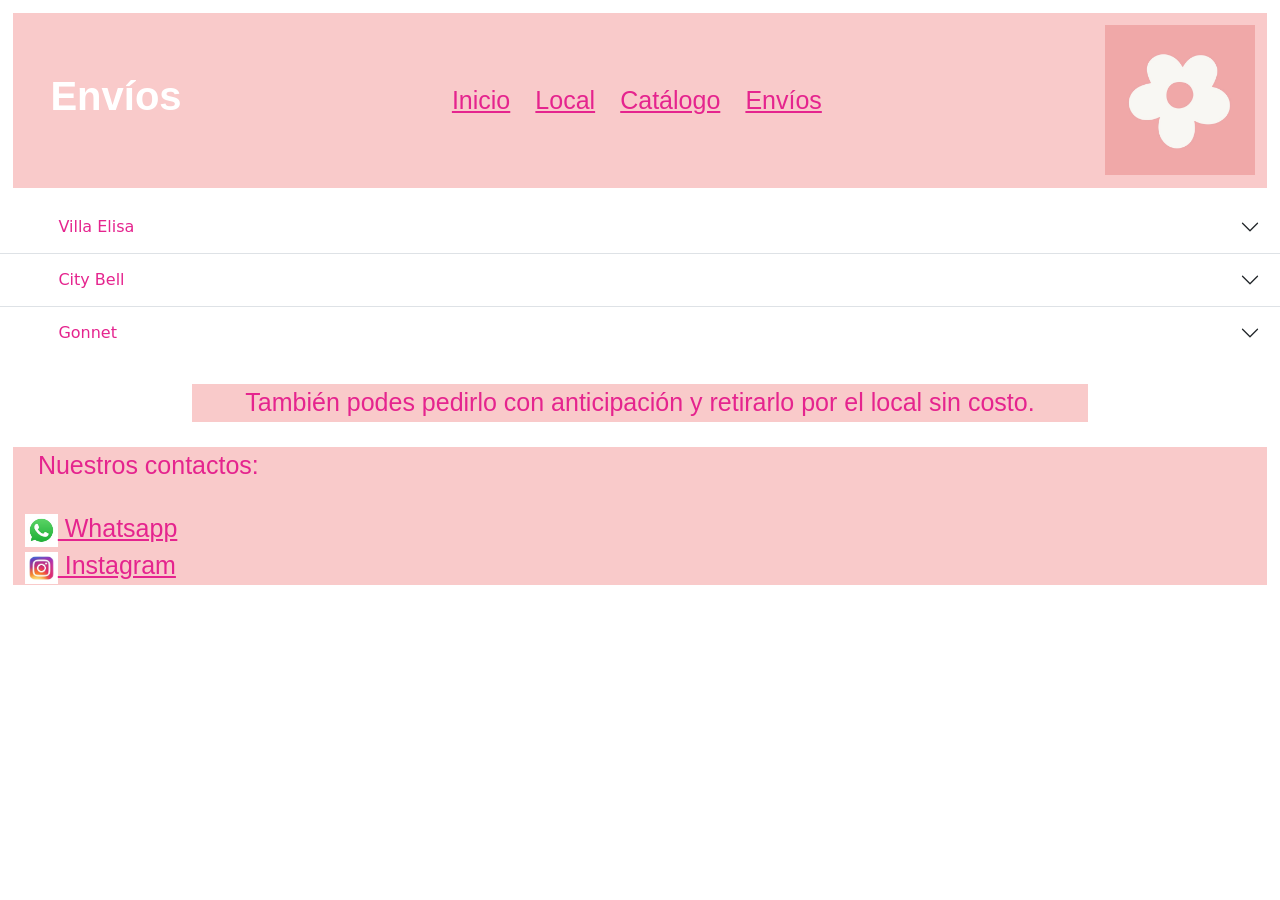
<file: proyectocoder/página/envíos.html>
<!DOCTYPE html>
<html lang="en">

<head>
    <meta charset="UTF-8">
    <meta name="viewport" content="width=device-width, initial-scale=1.0">
    <title>Envíos</title>

    <link href="https://cdn.jsdelivr.net/npm/bootstrap@5.3.8/dist/css/bootstrap.min.css" rel="stylesheet"
        integrity="sha384-sRIl4kxILFvY47J16cr9ZwB07vP4J8+LH7qKQnuqkuIAvNWLzeN8tE5YBujZqJLB" crossorigin="anonymous">

    <link rel="stylesheet" href="../css/style.css">
</head>

<header>
    <h1>Envíos</h1>
    <nav>
        <a href="../index.html">Inicio</a>
        <a href="local.html">Local</a>
        <a href="catálogo.html">Catálogo</a>
        <a href="envíos.html">Envíos</a>
    </nav>
    <img src="../img/logo.jpg" alt="Logo Florinda" class="logo">
</header>

<main>

    <div class="accordion accordion-flush" id="accordionFlushExample">
        <div class="accordion-item">
            <h2 class="accordion-header">
                <button class="accordion-button collapsed" type="button" data-bs-toggle="collapse"
                    data-bs-target="#flush-collapseOne" aria-expanded="false" aria-controls="flush-collapseOne">
                    Villa Elisa
                </button>
            </h2>
            <div id="flush-collapseOne" class="accordion-collapse collapse" data-bs-parent="#accordionFlushExample">
                <div class="accordion-body"> 2.000$ </div>
            </div>
        </div>
        <div class="accordion-item">
            <h2 class="accordion-header">
                <button class="accordion-button collapsed" type="button" data-bs-toggle="collapse"
                    data-bs-target="#flush-collapseTwo" aria-expanded="false" aria-controls="flush-collapseTwo">
                    City Bell
                </button>
            </h2>
            <div id="flush-collapseTwo" class="accordion-collapse collapse" data-bs-parent="#accordionFlushExample">
                <div class="accordion-body"> 2.000$ </div>
            </div>
        </div>
        <div class="accordion-item">
            <h2 class="accordion-header">
                <button class="accordion-button collapsed" type="button" data-bs-toggle="collapse"
                    data-bs-target="#flush-collapseThree" aria-expanded="false" aria-controls="flush-collapseThree">
                    Gonnet
                </button>
            </h2>
            <div id="flush-collapseThree" class="accordion-collapse collapse" data-bs-parent="#accordionFlushExample">
                <div class="accordion-body"> 4.000$ </div>
            </div>
        </div>
    </div>

    <p class="parrafo4">También podes pedirlo con anticipación y retirarlo por el local sin costo.</p>

</main>

<footer class="footer">
    <p>Nuestros contactos:</p>

    <div class="redes">
        <a href="https://wa.me/2216152833" target="_blank" aria-label="Whatsapp">
            <img src="../img/logowhatsapp.png" alt="Whatsapp" class="logo-whatsapp">
            Whatsapp
        </a>
    </div>

    <div>
            <a href="https://Instagram.com/florinda.mg" target="_blank" aria-label="Instagram">
                <img src="../img/logoinstagram.jpg" alt="Instagram" class="logo-instagram">
                Instagram
            </a>
    </div>

</footer>

<script src="https://cdn.jsdelivr.net/npm/bootstrap@5.3.8/dist/js/bootstrap.bundle.min.js"
    integrity="sha384-FKyoEForCGlyvwx9Hj09JcYn3nv7wiPVlz7YYwJrWVcXK/BmnVDxM+D2scQbITxI"
    crossorigin="anonymous"></script>

</body>

</html>
</file>
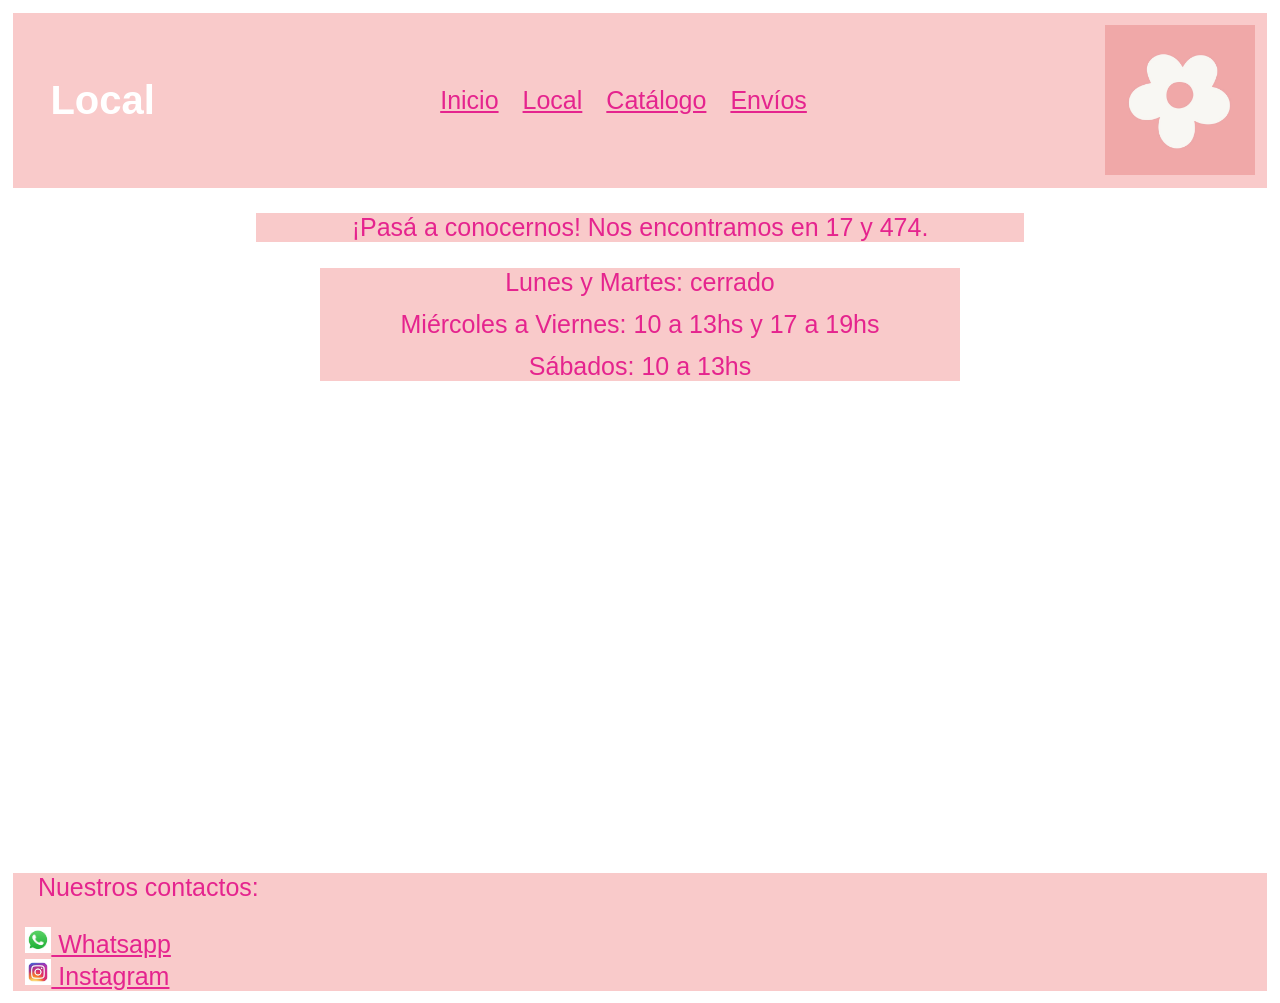
<file: proyectocoder/página/local.html>
<!DOCTYPE html>
<html lang="en">

<head>
    <meta charset="UTF-8">
    <meta name="viewport" content="width=device-width, initial-scale=1.0">
    <title>Local</title>
    <link rel="stylesheet" href="../css/style.css">
</head>

<body>
    <header>
        <h1>Local</h1>
        <nav>
            <a href="../index.html">Inicio</a>
            <a href="local.html">Local</a>
            <a href="catálogo.html">Catálogo</a>
            <a href="envíos.html">Envíos</a>
        </nav>
        <img src="../img/logo.jpg" alt="Logo Florinda" class="logo">
    </header>

    <main>
        <p class="parrafo2">¡Pasá a conocernos!
            Nos encontramos en 17 y 474. </p>

        <div class="horarios">
            <p>Lunes y Martes: cerrado </p>
            <p>Miércoles a Viernes: 10 a 13hs y 17 a 19hs </p>
            <p>Sábados: 10 a 13hs </p>
        </div>

        <div class="mapa">
            <iframe
                src="https://www.google.com/maps/embed?pb=!1m18!1m12!1m3!1d2733.253118090662!2d-58.04680659022993!3d-34.8773186063136!2m3!1f0!2f0!3f0!3m2!1i1024!2i768!4f13.1!3m3!1m2!1s0x95a2de7f48c63a15%3A0xf943c48235da56f1!2sC.%20474%201127%2C%20B1896%20City%20Bell%2C%20Provincia%20de%20Buenos%20Aires!5e0!3m2!1ses-419!2sar!4v1766364071471!5m2!1ses-419!2sar"
                width="600" height="450" style="border:0;" allowfullscreen="" loading="lazy"
                referrerpolicy="no-referrer-when-downgrade"></iframe>
        </div>

    </main>

    <footer class="footer">
        <p>Nuestros contactos:</p>

        <div class="redes">
        <a href="https://wa.me/2216152833" target="_blank" aria-label="Whatsapp">
            <img src="../img/logowhatsapp.png" alt="Whatsapp" class="logowhatsapp">
            Whatsapp
        </a>
        </div>

        <div>
            <a href="https://Instagram.com/florinda.mg" target="_blank" aria-label="Instagram">
                <img src="../img/logoinstagram.jpg" alt="Instagram" class="logoinstagram"> 
                Instagram
            </a>
        </div>

    </footer>

</body>

</html>
</file>
<file: css/estilos.css>
* {
  margin: 0;
  padding: 0;
  box-sizing: border-box;
}

html, body {
  overflow-x: hidden;
}

img {
  max-width: 100%;
  height: auto;
}

header {
  background-color: rgb(239, 168, 169);
  display: flex;
  flex-direction: row;
  align-items: center;
  justify-content: space-between;
  position: sticky;
  top: 0;
  z-index: 100;
}
header h1 {
  color: white;
  font-size: 2.5rem;
  font-family: Arial, Helvetica, sans-serif;
  font-weight: bold;
  padding-left: 1.5%;
  animation-name: titulo;
  animation-duration: 5s;
  animation-iteration-count: infinite;
  animation-delay: 3s;
  transition: 2s;
}
@keyframes titulo {
  from {
    color: white;
  }
  to {
    color: #e5248e;
  }
}
header nav ul {
  list-style: none;
  padding: 0;
  margin: 0;
  display: flex;
}
header nav li {
  margin: 0 10px;
}
header nav a {
  color: #e5248e;
  font-size: 1.5rem;
  font-family: "Trebuchet MS", "Lucida Sans Unicode", "Lucida Grande", "Lucida Sans", Arial, sans-serif;
  text-decoration: none;
}
header nav a:hover {
  text-decoration: underline;
}
header .logo {
  width: 120px;
  height: auto;
  margin: 1%;
  background-color: rgb(249, 202, 202);
}

main {
  color: #e5248e;
}

.footer {
  background-color: rgb(239, 168, 169);
}
.footer a {
  color: #e5248e;
  background-color: rgb(239, 168, 169);
  font-size: 1.2rem;
  font-family: "Trebuchet MS", "Lucida Sans Unicode", "Lucida Grande", "Lucida Sans", Arial, sans-serif;
  margin: 4px 0;
}
.footer p {
  color: #e5248e;
  font-size: 1.5rem;
  font-family: "Trebuchet MS", "Lucida Sans Unicode", "Lucida Grande", "Lucida Sans", Arial, sans-serif;
  margin: 2px 0;
  padding-left: 1%;
}
.footer .cursiva, .footer .cursiva2 {
  color: #e5248e;
  font-family: Georgia, "Times New Roman", serif;
  font-size: 0.98rem;
  font-style: italic;
  text-align: center;
  margin: 0;
  line-height: 1.2;
}

* {
  box-sizing: border-box;
}

html, body {
  overflow-x: hidden;
}

img {
  max-width: 100%;
  height: auto;
}

main .parrafo1 {
  background-color: rgb(249, 202, 202);
  text-align: center;
  font-size: 1.2rem;
  font-family: "Trebuchet MS", "Lucida Sans Unicode", "Lucida Grande", "Lucida Sans", Arial, sans-serif;
  padding-left: 1%;
  padding-right: 1%;
}
main .parrafo5,
main .parrafo6,
main .parrafo7,
main .parrafo8 {
  background-color: rgb(249, 202, 202);
  text-align: center;
  font-size: 1rem;
  margin: 2rem 3%;
  font-family: "Trebuchet MS", "Lucida Sans Unicode", "Lucida Grande", "Lucida Sans", Arial, sans-serif;
}
main .parrafo7 {
  margin-top: 2%;
  margin-bottom: 2%;
}
main .carousel {
  background-color: rgb(249, 202, 202);
  width: 100%;
  margin: 2rem 0;
}
main .carousel .carousel-item img {
  display: block;
  margin: 0 auto;
  max-width: 100%;
}
main .carousel4 {
  display: none;
}
main .redes a .icono, main .redes a .logoinstagram, main .redes a .logowhatsapp {
  width: 32px;
  height: auto;
  padding-left: 1%;
  background-color: rgb(239, 168, 169);
}
@media (max-width: 480px) {
  main .redes a img.logowhatsapp {
    padding-left: 0%;
    width: 28px;
  }
  .redes a img.logoinstagram {
    padding-left: 0%;
  }
  main .carousel4 {
    display: block;
    width: 90%;
    height: auto;
    margin: 0 auto;
  }
}
@media (min-width: 481px) and (max-width: 1023px) {
  main .carousel4 {
    width: 90%;
    margin: 0 auto;
  }
}
main .parrafo2 {
  background-color: rgb(249, 202, 202);
  text-align: center;
  font-size: 1.4rem;
  font-family: "Trebuchet MS", "Lucida Sans Unicode", "Lucida Grande", "Lucida Sans", Arial, sans-serif;
}
main .horarios {
  background-color: rgb(249, 202, 202);
  text-align: center;
  font-size: 1.3rem;
  margin-top: 1%;
  font-family: "Trebuchet MS", "Lucida Sans Unicode", "Lucida Grande", "Lucida Sans", Arial, sans-serif;
}
main .mapa {
  width: 100%;
  margin: 0;
  max-width: none;
}
main .mapa iframe {
  width: 100%;
  height: 350px;
  display: block;
}
main .local {
  display: grid;
  grid-template-columns: 1fr;
  gap: 2rem;
  width: 100%;
  margin-top: 60px;
  margin-bottom: 60px;
}
main .local1 img {
  width: 100%;
  height: 350px;
  object-fit: cover;
}
main .servicios p {
  background-color: rgb(249, 202, 202);
  text-align: center;
  font-size: 1.4rem;
  font-family: "Trebuchet MS", "Lucida Sans Unicode", "Lucida Grande", "Lucida Sans", Arial, sans-serif;
}
main .servicios ul {
  background-color: rgb(249, 202, 202);
  font-size: 1.3rem;
  font-family: "Trebuchet MS", "Lucida Sans Unicode", "Lucida Grande", "Lucida Sans", Arial, sans-serif;
  list-style: none;
  padding-left: 1%;
}

.redes a img.logowhatsapp {
  width: 32px;
  height: auto;
  padding-left: 1%;
  background-color: rgb(239, 168, 169);
}

a img.logoinstagram {
  width: 32px;
  height: auto;
  padding-left: 1%;
  background-color: rgb(239, 168, 169);
}

@media (max-width: 480px) {
  main .parrafo2 {
    font-size: 1.1rem;
  }
  .mapa {
    width: 90%;
    margin: 10px auto;
  }
  .mapa iframe {
    height: 220px;
  }
  .local {
    display: grid;
    grid-template-columns: 1fr;
    gap: 2rem;
    padding: 1rem;
  }
  .local1 img {
    width: 100%;
    height: auto;
    display: block;
  }
  main .servicios p {
    font-size: 1.1rem;
  }
  main .servicios ul {
    font-size: 1rem;
    margin: 12px;
  }
  .redes a img.logowhatsapp {
    padding-left: 0%;
    width: 28px;
  }
  .redes a img.logoinstagram {
    padding-left: 0%;
  }
  .horarios {
    padding: 0 15px;
    margin: 12px;
  }
  .horarios p {
    font-size: 1rem;
    margin-bottom: 6px;
  }
}
@media (min-width: 481px) and (max-width: 1023px) {
  .mapa {
    padding: 0 3%;
  }
  .local1 img {
    width: 100%;
    padding: 0 3%;
    box-sizing: border-box;
    display: block;
  }
  .horarios {
    margin: 3%;
  }
}
@media (min-width: 1024px) {
  main .local {
    grid-template-columns: repeat(2, 1fr);
    align-items: center;
  }
}
main .parrafo3 {
  background-color: rgb(249, 202, 202);
  text-align: center;
  font-size: 1.4rem;
  font-family: "Trebuchet MS", "Lucida Sans Unicode", "Lucida Grande", "Lucida Sans", Arial, sans-serif;
}
main section.catalogo {
  text-align: center;
}
main section.catalogo article.productos h3 {
  background-color: rgb(249, 202, 202);
  margin: 1%;
  font-size: 1.875rem;
  margin-left: 20%;
  margin-right: 20%;
  font-family: "Trebuchet MS", "Lucida Sans Unicode", "Lucida Grande", "Lucida Sans", Arial, sans-serif;
}
main section.catalogo article.productos img {
  width: 100%;
  height: auto;
  display: block;
  margin: auto;
}

.redes a img.logowhatsapp {
  width: 32px;
  height: auto;
  padding-left: 1%;
  background-color: rgb(239, 168, 169);
}

a img.logoinstagram {
  width: 32px;
  height: auto;
  padding-left: 1%;
  background-color: rgb(239, 168, 169);
}

@media (max-width: 480px) {
  main .parrafo3 {
    font-size: 1.1rem;
  }
  .redes a img.logowhatsapp {
    padding-left: 0%;
    width: 28px;
  }
  .redes a img.logoinstagram {
    padding-left: 0%;
  }
  main section.productos article.productos h3 {
    background-color: rgb(249, 202, 202);
    font-family: "Trebuchet MS", "Lucida Sans Unicode", "Lucida Grande", "Lucida Sans", Arial, sans-serif;
    font-size: 1rem;
    margin-left: 5%;
    margin-right: 5%;
  }
  main section.catalogo article.productos img {
    width: 90%;
    height: auto;
  }
}
@media (min-width: 481px) and (max-width: 1023px) {
  main section.catalogo {
    display: grid;
    grid-template-columns: repeat(2, 1fr);
    gap: 20px;
  }
}
@media (min-width: 1024px) {
  main section.catalogo {
    display: grid;
    grid-template-columns: repeat(3, 1fr);
    gap: 30px;
  }
}
main .info-envios h2 {
  background-color: rgb(249, 202, 202);
  text-align: center;
  font-size: 1.8rem;
  font-family: "Trebuchet MS", "Lucida Sans Unicode", "Lucida Grande", "Lucida Sans", Arial, sans-serif;
}
main .info-envios p {
  background-color: rgb(249, 202, 202);
  text-align: center;
  font-size: 1.2rem;
  font-family: "Trebuchet MS", "Lucida Sans Unicode", "Lucida Grande", "Lucida Sans", Arial, sans-serif;
}
main .accordion .accordion-button,
main .accordion .accordion-button:not(.collapsed),
main .accordion .accordion-body {
  color: #e5248e;
}
main .accordion {
  margin: 1%;
}
main .condiciones h2 {
  background-color: rgb(249, 202, 202);
  text-align: center;
  font-size: 1.8rem;
  font-family: "Trebuchet MS", "Lucida Sans Unicode", "Lucida Grande", "Lucida Sans", Arial, sans-serif;
}
main .condiciones ul {
  background-color: rgb(249, 202, 202);
  font-size: 1rem;
  font-family: "Trebuchet MS", "Lucida Sans Unicode", "Lucida Grande", "Lucida Sans", Arial, sans-serif;
  list-style: none;
  padding-left: 1%;
}
main .pagos h2 {
  background-color: rgb(249, 202, 202);
  text-align: center;
  font-size: 1.8rem;
  font-family: "Trebuchet MS", "Lucida Sans Unicode", "Lucida Grande", "Lucida Sans", Arial, sans-serif;
}
main .pagos ul {
  background-color: rgb(249, 202, 202);
  font-size: 1rem;
  font-family: "Trebuchet MS", "Lucida Sans Unicode", "Lucida Grande", "Lucida Sans", Arial, sans-serif;
  list-style: none;
  padding-left: 1%;
}
main .especiales h2 {
  background-color: rgb(249, 202, 202);
  text-align: center;
  font-size: 1.8rem;
  font-family: "Trebuchet MS", "Lucida Sans Unicode", "Lucida Grande", "Lucida Sans", Arial, sans-serif;
}
main .especiales ul {
  background-color: rgb(249, 202, 202);
  font-size: 1rem;
  font-family: "Trebuchet MS", "Lucida Sans Unicode", "Lucida Grande", "Lucida Sans", Arial, sans-serif;
  list-style: none;
  padding-left: 1%;
}
main .parrafo4 {
  background-color: rgb(249, 202, 202);
  text-align: center;
  font-size: 1.2rem;
  font-family: "Trebuchet MS", "Lucida Sans Unicode", "Lucida Grande", "Lucida Sans", Arial, sans-serif;
}
main .img-envios {
  display: none;
}

.redes a img.logowhatsapp {
  width: 32px;
  height: auto;
  padding-left: 1%;
  background-color: rgb(239, 168, 169);
}

a img.logoinstagram {
  width: 32px;
  height: auto;
  padding-left: 1%;
  background-color: rgb(239, 168, 169);
}

@media (max-width: 480px) {
  main .info-envios h2 {
    font-size: 1.1rem;
  }
  main .info-envios p {
    font-size: 1rem;
    margin-left: 0%;
    margin-right: 0%;
  }
  main .condiciones h2 {
    font-size: 1.1rem;
  }
  main .condiciones ul {
    font-size: 1rem;
    margin: 12px;
  }
  main .accordion {
    width: 85%;
    margin: 0 auto;
  }
  main .pagos h2 {
    font-size: 1.1rem;
  }
  main .pagos ul {
    font-size: 1rem;
    margin: 12px;
  }
  main .especiales h2 {
    font-size: 1.1rem;
  }
  main .especiales ul {
    font-size: 1rem;
    margin: 12px;
  }
  main .parrafo4 {
    font-size: 1.1rem;
    margin-left: 3%;
    margin-right: 3%;
  }
  main .envios1 .img-envios {
    display: block;
    width: 85%;
    max-width: 350px;
    margin: 20px auto;
    height: auto;
  }
  .redes a img.logowhatsapp {
    padding-left: 0%;
    width: 28px;
  }
  .redes a img.logoinstagram {
    padding-left: 0%;
  }
  main .info-envios p {
    margin-left: 3%;
    margin-right: 3%;
  }
}
@media (min-width: 481px) and (max-width: 1023px) {
  main .pagos ul,
  main .especiales ul,
  main .condiciones ul {
    margin-left: 3%;
    margin-right: 3%;
  }
  main .parrafo4 {
    margin-left: 3%;
    margin-right: 3%;
  }
}
@media (max-width: 480px) {
  header {
    flex-direction: row;
    flex-wrap: wrap;
    justify-content: center;
    text-align: center;
  }
  header h1 {
    font-size: 1.75rem;
    padding-left: 1%;
    margin-bottom: 3px;
    width: 100%;
    margin-top: 1%;
  }
  header .logo {
    width: 70px;
    margin: 5px 0 5px 10px;
  }
  header nav ul {
    flex-wrap: wrap;
    justify-content: center;
    width: 100%;
  }
  header nav li {
    margin: 4px 6px;
  }
  header nav a {
    font-size: 1.125rem;
    display: block;
    text-align: center;
  }
  .carousel {
    display: none;
  }
  .productos img {
    width: 90%;
    max-width: 300px;
    margin: 10px auto;
    display: block;
  }
  .footer {
    text-align: center;
  }
  .footer p {
    font-size: 1rem;
    padding-left: 0;
  }
  .footer a {
    font-size: 0.95rem;
  }
  .footer .cursiva {
    font-size: 0.8rem;
    padding-left: 0;
    text-align: center;
    margin-top: 10px;
  }
  .footer .cursiva2 {
    font-size: 0.8rem;
    padding-left: 0;
    text-align: center;
    margin-top: 2px;
  }
}

/*# sourceMappingURL=estilos.css.map */
</file>
<file: proyectocoder/css/style.css>
* {
    margin: 0;
    padding: 0;
}

header {
    background-color: rgb(249, 202, 202);
    display: flex;
    flex-direction: row;
    align-items: center;
    justify-content: space-between;
    position: sticky;
    top: 0px;
    z-index: 100;
    margin: 1%;
}

h1 {
    color: white;
    font-size: 40px;
    font-family: Arial, Helvetica, sans-serif;
    font-weight: bold;
    padding-left: 3%;
}

h3 {
    background-color: rgb(249, 202, 202);
    margin: 1%;
    font-size: 30px;
    padding-left: 1%;
    margin-left: 20%;
    margin-right: 20%;
}

a {
    color: #e5248e;
    font-size: 25px;
    font-family: 'Trebuchet MS', 'Lucida Sans Unicode', 'Lucida Grande', 'Lucida Sans', Arial, sans-serif;
}

p {
    color: #e5248e;
    font-size: 25px;
    font-family: 'Trebuchet MS', 'Lucida Sans Unicode', 'Lucida Grande', 'Lucida Sans', Arial, sans-serif;
    margin: 2%;
}

main {
    color: #e5248e
}

.logo {
    margin: 1%;
    width: 150px;
    height: auto;
    background-color: rgb(249, 202, 202);
}

.logowhatsapp {
    width: 26px;
    height: auto;
    padding-left: 1%;
    background-color: rgb(249, 202, 202);
}

.logoinstagram {
    width: 26px;
    height: auto;
    padding-left: 1%;
    background-color: rgb(249, 202, 202);
}

.logo-whatsapp {
    width: 45px;
    height: auto;
    padding-left: 1%;
    background-color: rgb(249, 202, 202);
}

.logo-instagram {
    width: 45px;
    height: auto;
    padding-left: 1%;
    background-color: rgb(249, 202, 202);
}

.productos img {
    text-align: center;
    width: 500px;
    height: auto;
}

.productos {
    text-align: center;
}

.carousel-item {
    background-color: rgb(249, 202, 202);
    flex-direction: row;
    justify-content: center;
    align-items: center;
    padding-left: 33%;
}

.carousel {
    margin-left: 5%;
    margin-right: 5%;
}

.accordion-accordion-flush {
    margin: 1%;
}

.accordion-item {
    padding-left: 3%;
}

.accordion-flush .accordion-button {
    color: #e5248e;
}

.accordion-body {
    color: #e5248e;
}

.horarios {
    background-color: rgb(249, 202, 202);
    text-align: center;
    margin-left: 25%;
    margin-right: 25%;
}

.parrafo1 {
    background-color: rgb(249, 202, 202);
    text-align: center;
}

.parrafo2 {
    background-color: rgb(249, 202, 202);
    text-align: center;
    margin-left: 20%;
    margin-right: 20%;
}

.parrafo3 {
    background-color: rgb(249, 202, 202);
    text-align: center;
    margin-left: 13%;
    margin-right: 13%;
}

.parrafo4 {
    background-color: rgb(249, 202, 202);
    text-align: center;
    margin-left: 15%;
    margin-right: 15%;
}

.mapa {
    text-align: center;
}

footer {
    margin: 1%;
}

.footer {
    background-color: rgb(249, 202, 202)
}

nav a {
    margin: 10px;
}

.carousel4 {
    display: none;
}

@media (max-width: 480px) {
    header {
        flex-direction: row;
        align-items: center;
        text-align: center;
    }

    .logo {
        width: 80px;
        margin: 5px;
    }

    h1 {
        font-size: 28px;
        padding-left: 1%;
        margin-bottom: 5px;
    }

    nav a {
        display: flex;
        flex-direction: column;
        text-align: center;
        font-size: 18px;
        margin: 5px 0;
    }

    .carousel {
        display: none;
    }

    .carousel4 {
        display: block;
        text-align: center;
        width: 90%;
        max-width: 300px;
        margin: 10px auto;

    }

    .productos img {
        width: 90%;
        max-width: 300px;
        margin: 10px auto;
    }

}
</file>
